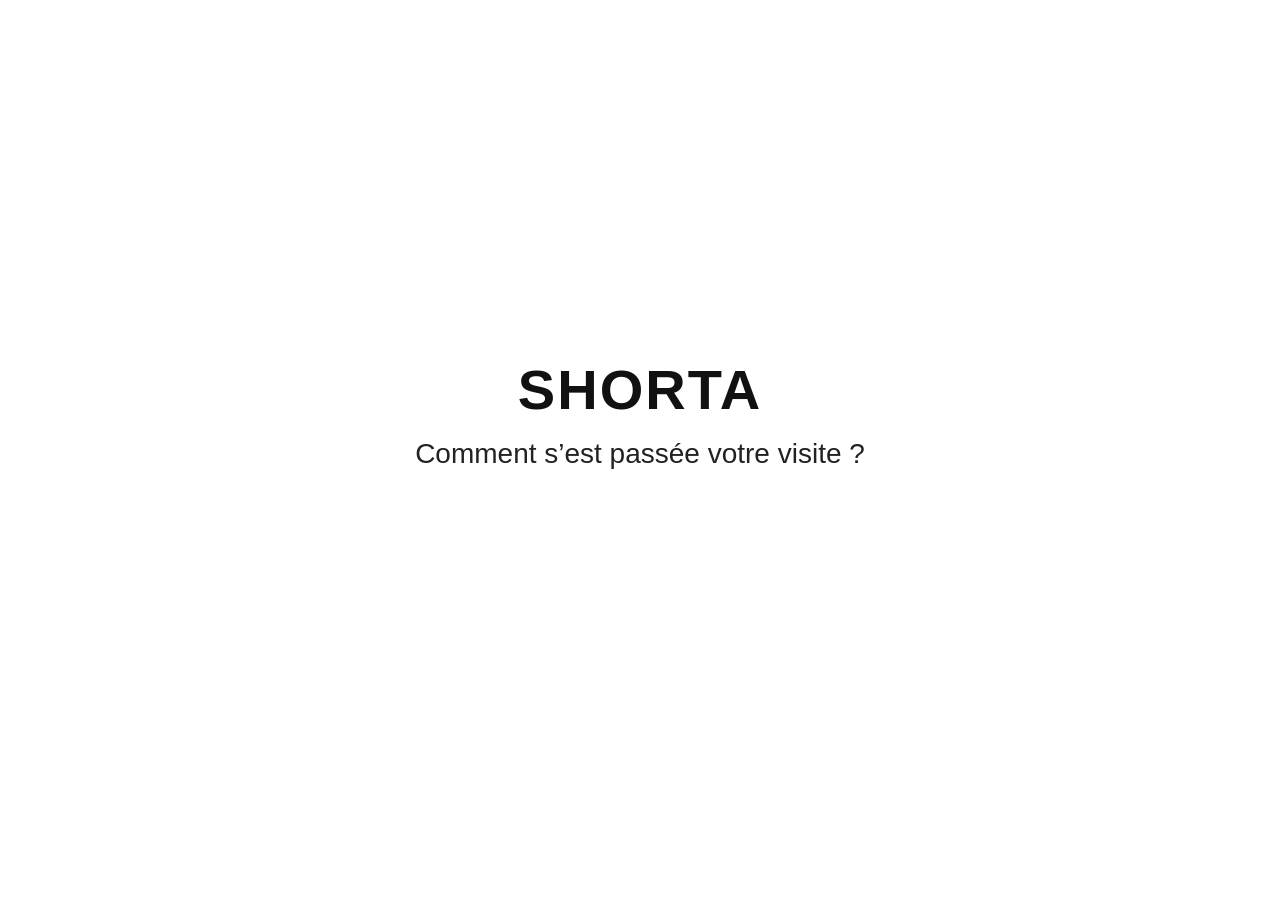
<file: index.html>
<!DOCTYPE html>
<html lang="fr">
<head>
  <meta charset="UTF-8" />
  <meta name="viewport" content="width=device-width, initial-scale=1.0" />
  <title>SHORTA</title>

  <style>
    * {
      box-sizing: border-box;
    }

    body {
      margin: 0;
      min-height: 100vh;
      font-family: Arial, sans-serif;
      background: #ffffff;
      color: #111111;
      display: flex;
      align-items: center;
      justify-content: center;
      padding: 20px;
    }

    .container {
      width: 100%;
      max-width: 1000px;
      text-align: center;
    }

    .logo {
      font-size: 56px;
      font-weight: 700;
      letter-spacing: 2px;
      margin: 0 0 16px 0;
    }

    .subtitle {
      font-size: 28px;
      color: #222222;
      margin: 0 0 50px 0;
    }

    .buttons {
      display: flex;
      justify-content: center;
      gap: 28px;
      flex-wrap: wrap;
      margin-bottom: 20px;
    }

    .emoji-btn {
      border: none;
      border-radius: 28px;
      width: 190px;
      height: 190px;
      font-size: 82px;
      cursor: pointer;
      transition: transform 0.15s ease, opacity 0.15s ease, box-shadow 0.15s ease;
      box-shadow: 0 10px 25px rgba(0, 0, 0, 0.14);
    }

    .emoji-btn:hover {
      transform: scale(1.04);
    }

    .emoji-btn:active {
      transform: scale(0.98);
    }

    .emoji-btn:disabled {
      opacity: 0.6;
      cursor: not-allowed;
    }

    .happy {
      background: #22c55e;
    }

    .neutral {
      background: #f59e0b;
    }

    .sad {
      background: #ef4444;
    }

    #status {
      min-height: 24px;
      font-size: 16px;
      font-weight: 600;
      color: #222222;
      margin-top: 8px;
    }

    .hidden {
      display: none !important;
    }

    .error-box {
      margin: 22px auto 0 auto;
      max-width: 760px;
      background: #fff4f4;
      border: 1px solid #f1b5b5;
      color: #8a1f1f;
      border-radius: 14px;
      padding: 16px;
      text-align: left;
      font-size: 14px;
      white-space: pre-wrap;
      word-break: break-word;
      display: none;
    }

    @media (max-width: 700px) {
      .logo {
        font-size: 42px;
      }

      .subtitle {
        font-size: 22px;
        margin-bottom: 36px;
      }

      .emoji-btn {
        width: 145px;
        height: 145px;
        font-size: 62px;
        border-radius: 22px;
      }
    }
  </style>
</head>
<body>
  <div class="container">
    <div class="logo">SHORTA</div>
    <p class="subtitle">Comment s’est passée votre visite ?</p>

    <div id="buttons" class="buttons hidden">
      <button class="emoji-btn happy" data-value="happy">😀</button>
      <button class="emoji-btn neutral" data-value="neutral">😐</button>
      <button class="emoji-btn sad" data-value="sad">😞</button>
    </div>

    <div id="status"></div>

    <div id="errorBox" class="error-box"></div>
  </div>

  <script type="module">
    import { createClient } from 'https://esm.sh/@supabase/supabase-js@2'

    const SUPABASE_URL = 'https://ooqgocqdggxcgnzhxjil.supabase.co'
    const SUPABASE_ANON_KEY = 'sb_publishable_IXKLxFLH3kUhLiabQVsVKg_oXNC4jLu'

    const supabase = createClient(SUPABASE_URL, SUPABASE_ANON_KEY)

    const statusEl = document.getElementById('status')
    const buttonsWrapEl = document.getElementById('buttons')
    const errorBoxEl = document.getElementById('errorBox')
    const buttons = document.querySelectorAll('.emoji-btn')

    let currentSalon = null
    let currentDevice = null
    let currentSalonCode = null
    let currentDeviceCode = null

    function setStatus(message) {
      statusEl.textContent = message
    }

    function showError(message) {
      errorBoxEl.style.display = 'block'
      errorBoxEl.textContent = message
      console.error(message)
    }

    function hideError() {
      errorBoxEl.style.display = 'none'
      errorBoxEl.textContent = ''
    }

    function setButtonsDisabled(disabled) {
      buttons.forEach((button) => {
        button.disabled = disabled
      })
    }

    function showButtons() {
      buttonsWrapEl.classList.remove('hidden')
    }

    function parseKioskUrl() {
      const path = window.location.pathname
      const parts = path.split('/').filter(Boolean)

      if (parts.length !== 3 || parts[0] !== 'kiosk') {
        throw new Error('URL invalide pour la borne.')
      }

      return {
        salonCode: decodeURIComponent(parts[1]),
        deviceCode: decodeURIComponent(parts[2])
      }
    }

    async function fetchSalonByCode(salonCode) {
      const { data, error } = await supabase
        .from('salons')
        .select('id, salon_code, name, city, is_active')
        .eq('salon_code', salonCode)
        .single()

      if (error) {
        throw new Error('Salon introuvable : ' + error.message)
      }

      if (!data.is_active) {
        throw new Error('Ce salon est désactivé.')
      }

      return data
    }

    async function fetchDeviceByCode(salonId, deviceCode) {
      const { data, error } = await supabase
        .from('devices')
        .select('id, device_code, label, is_active')
        .eq('salon_id', salonId)
        .eq('device_code', deviceCode)
        .single()

      if (error) {
        throw new Error('Device introuvable : ' + error.message)
      }

      if (!data.is_active) {
        throw new Error('Ce device est désactivé.')
      }

      return data
    }

    async function boot() {
      try {
        hideError()
        setStatus('')

        const { salonCode, deviceCode } = parseKioskUrl()
        currentSalonCode = salonCode
        currentDeviceCode = deviceCode

        const salon = await fetchSalonByCode(salonCode)
        const device = await fetchDeviceByCode(salon.id, deviceCode)

        currentSalon = salon
        currentDevice = device

        showButtons()
        setStatus('')
      } catch (error) {
        setStatus('Erreur')
        showError(error.message)
      }
    }

    function getRedirectUrl(value) {
      if (value === 'happy') {
        return '/avis.html?salon_code=' + encodeURIComponent(currentSalonCode) + '&device_code=' + encodeURIComponent(currentDeviceCode)
      }

      if (value === 'neutral' || value === 'sad') {
        return '/feedback.html?salon_code=' + encodeURIComponent(currentSalonCode) + '&device_code=' + encodeURIComponent(currentDeviceCode)
      }

      return null
    }

    async function sendEvent(value) {
      if (!currentSalon || !currentDevice) {
        setStatus('Erreur')
        showError('Impossible d’envoyer l’événement : salon ou device non chargé.')
        return
      }

      hideError()
      setStatus('Envoi...')
      setButtonsDisabled(true)

      try {
        const eventRow = {
          salon_id: currentSalon.id,
          device_id: currentDevice.id,
          event_type: 'emoji_click',
          event_value: value,
          payload: {
            source: 'kiosk',
            screen: 'home',
            button: value,
            salon_code: currentSalonCode,
            device_code: currentDeviceCode,
            page_path: window.location.pathname,
            page_url: window.location.href,
            user_agent: navigator.userAgent
          }
        }

        const { error } = await supabase
          .from('events')
          .insert([eventRow])

        if (error) {
          throw new Error(error.message)
        }

        const redirectUrl = getRedirectUrl(value)

        if (redirectUrl) {
          window.location.href = redirectUrl
          return
        }

        setStatus('')
        setButtonsDisabled(false)
      } catch (error) {
        setStatus('Erreur')
        showError('Erreur Supabase : ' + error.message)
        setButtonsDisabled(false)
      }
    }

    buttons.forEach((button) => {
      button.addEventListener('click', () => {
        const value = button.getAttribute('data-value')
        sendEvent(value)
      })
    })

    boot()
  </script>
</body>
</html>
</file>
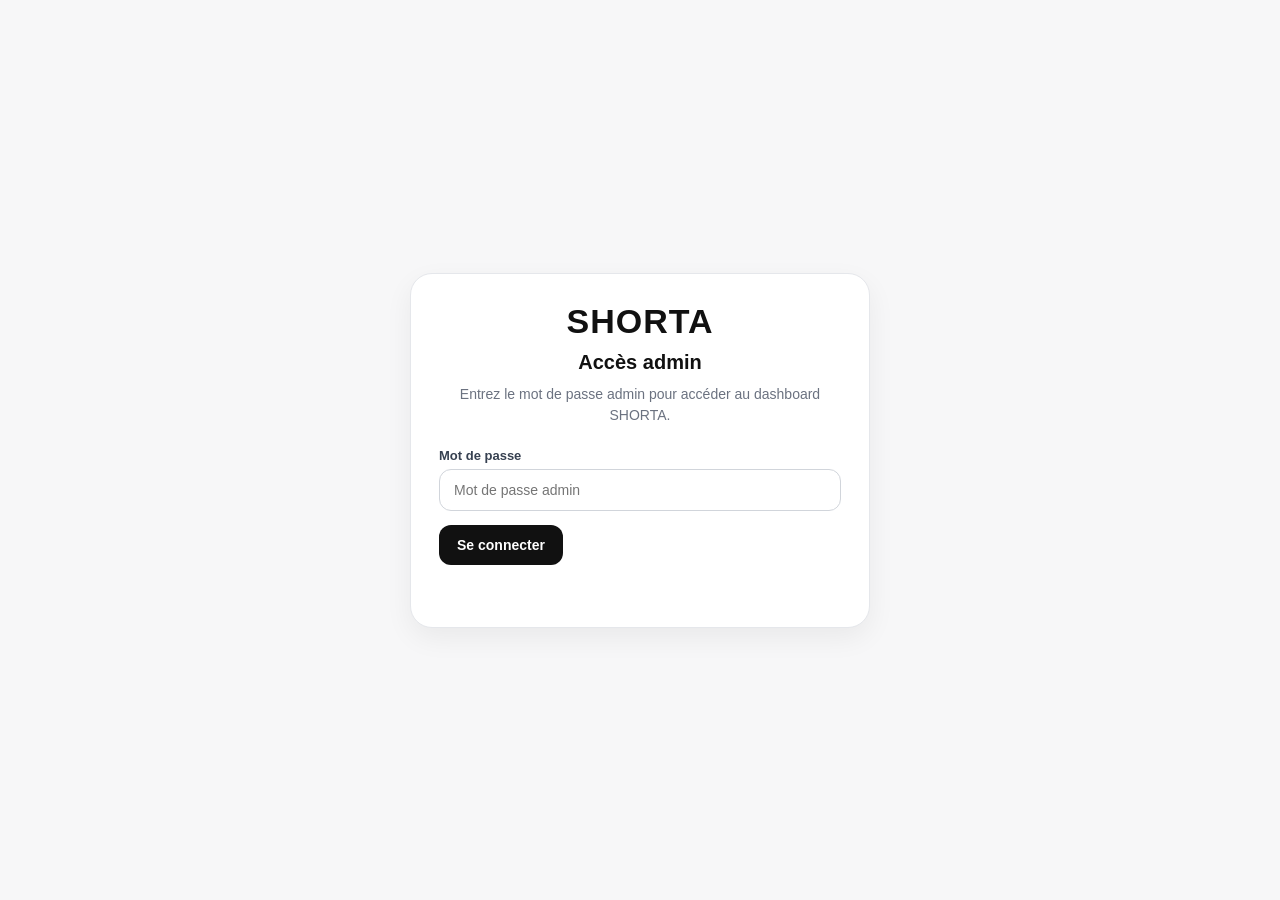
<file: admin.html>
<!DOCTYPE html>
<html lang="fr">
<head>
  <meta charset="UTF-8" />
  <meta name="viewport" content="width=device-width, initial-scale=1.0" />
  <title>SHORTA Admin V3</title>

  <style>
    * {
      box-sizing: border-box;
    }

    body {
      margin: 0;
      font-family: Arial, sans-serif;
      background: #f7f7f8;
      color: #111111;
    }

    .hidden {
      display: none !important;
    }

    .login-screen {
      min-height: 100vh;
      display: flex;
      align-items: center;
      justify-content: center;
      padding: 24px;
    }

    .login-card {
      width: 100%;
      max-width: 460px;
      background: #ffffff;
      border: 1px solid #e5e7eb;
      border-radius: 22px;
      padding: 28px;
      box-shadow: 0 10px 28px rgba(0, 0, 0, 0.06);
    }

    .login-brand {
      font-size: 34px;
      font-weight: 800;
      letter-spacing: 1px;
      margin-bottom: 10px;
      text-align: center;
    }

    .login-title {
      font-size: 20px;
      font-weight: 800;
      margin: 0 0 10px 0;
      text-align: center;
    }

    .login-subtitle {
      font-size: 14px;
      color: #6b7280;
      margin: 0 0 22px 0;
      text-align: center;
      line-height: 1.5;
    }

    .field-label {
      display: block;
      font-size: 13px;
      font-weight: 700;
      margin-bottom: 6px;
      color: #374151;
    }

    .text-input,
    .select-input,
    .number-input {
      width: 100%;
      border: 1px solid #d1d5db;
      border-radius: 12px;
      padding: 12px 14px;
      font-size: 14px;
      background: #ffffff;
    }

    .login-actions {
      margin-top: 14px;
      display: flex;
      gap: 10px;
      flex-wrap: wrap;
    }

    .btn {
      border: none;
      border-radius: 12px;
      padding: 12px 18px;
      font-size: 14px;
      font-weight: 700;
      cursor: pointer;
    }

    .btn-primary {
      background: #111111;
      color: #ffffff;
    }

    .btn-secondary {
      background: #f3f4f6;
      color: #111111;
    }

    .btn-dashboard {
      background: #22c55e;
      color: #ffffff;
    }

    .btn-edit {
      background: #2563eb;
      color: #ffffff;
    }

    .btn-danger-soft {
      background: #fef2f2;
      color: #991b1b;
    }

    .btn-small {
      padding: 9px 12px;
      font-size: 13px;
      border-radius: 10px;
    }

    .login-status {
      min-height: 22px;
      font-size: 14px;
      margin-top: 12px;
      color: #8a1f1f;
      text-align: center;
    }

    .page {
      max-width: 1540px;
      margin: 0 auto;
      padding: 24px;
    }

    .topbar {
      display: flex;
      align-items: center;
      justify-content: space-between;
      gap: 16px;
      margin-bottom: 24px;
      flex-wrap: wrap;
    }

    .brand {
      font-size: 34px;
      font-weight: 800;
      letter-spacing: 1px;
    }

    .topbar-right {
      display: flex;
      gap: 12px;
      flex-wrap: wrap;
      align-items: center;
    }

    .refresh-btn {
      border: none;
      background: #111111;
      color: #ffffff;
      border-radius: 12px;
      padding: 12px 18px;
      font-size: 15px;
      font-weight: 700;
      cursor: pointer;
    }

    .panel {
      background: #ffffff;
      border: 1px solid #e5e7eb;
      border-radius: 20px;
      padding: 18px;
      box-shadow: 0 8px 24px rgba(0, 0, 0, 0.04);
    }

    .panel-title {
      font-size: 20px;
      font-weight: 800;
      margin: 0 0 12px 0;
    }

    .panel-subtitle {
      font-size: 14px;
      color: #6b7280;
      margin: 0 0 18px 0;
      line-height: 1.5;
    }

    .grid-top {
      display: grid;
      grid-template-columns: 1.1fr 0.9fr;
      gap: 20px;
      margin-bottom: 24px;
    }

    .summary-grid {
      display: grid;
      grid-template-columns: repeat(6, minmax(0, 1fr));
      gap: 14px;
      margin-top: 8px;
    }

    .summary-card {
      background: #ffffff;
      border: 1px solid #e5e7eb;
      border-radius: 18px;
      padding: 18px;
      box-shadow: 0 8px 24px rgba(0, 0, 0, 0.04);
    }

    .summary-label {
      font-size: 13px;
      color: #6b7280;
      margin-bottom: 10px;
    }

    .summary-value {
      font-size: 28px;
      font-weight: 800;
      line-height: 1;
    }

    .form-grid {
      display: grid;
      grid-template-columns: repeat(2, minmax(0, 1fr));
      gap: 12px;
    }

    .field-full {
      grid-column: 1 / -1;
    }

    .form-actions {
      margin-top: 14px;
      display: flex;
      gap: 10px;
      flex-wrap: wrap;
    }

    .create-status {
      min-height: 22px;
      font-size: 14px;
      margin-top: 12px;
      color: #374151;
    }

    .create-result {
      display: none;
      margin-top: 14px;
      border: 1px solid #d9eadf;
      background: #f3fcf6;
      border-radius: 16px;
      padding: 16px;
    }

    .result-title {
      font-size: 16px;
      font-weight: 800;
      margin-bottom: 10px;
      color: #166534;
    }

    .result-line {
      font-size: 14px;
      line-height: 1.6;
      word-break: break-word;
    }

    .result-link-row {
      display: flex;
      gap: 10px;
      flex-wrap: wrap;
      margin-top: 12px;
    }

    .result-link-input {
      flex: 1 1 360px;
      min-width: 220px;
      border: 1px solid #d1d5db;
      border-radius: 12px;
      padding: 10px 12px;
      font-size: 14px;
      background: #ffffff;
    }

    .result-qr-wrap {
      margin-top: 14px;
      display: flex;
      justify-content: flex-start;
    }

    .result-qr-box {
      border: 1px solid #d1d5db;
      border-radius: 16px;
      padding: 10px;
      background: #ffffff;
    }

    .result-qr-box img {
      width: 170px;
      height: 170px;
      display: block;
    }

    .status-bar {
      min-height: 22px;
      font-size: 14px;
      color: #374151;
      margin-bottom: 16px;
    }

    .error-box {
      display: none;
      background: #fff4f4;
      border: 1px solid #f1b5b5;
      color: #8a1f1f;
      border-radius: 14px;
      padding: 14px;
      margin-bottom: 16px;
      white-space: pre-wrap;
      word-break: break-word;
      font-size: 14px;
    }

    .toolbar {
      display: grid;
      grid-template-columns: 2fr 1fr 1fr 1fr;
      gap: 12px;
      margin-bottom: 16px;
    }

    .table-wrap {
      overflow-x: auto;
      border: 1px solid #ececec;
      border-radius: 16px;
      background: #ffffff;
    }

    table {
      width: 100%;
      border-collapse: collapse;
      min-width: 1200px;
    }

    thead th {
      text-align: left;
      font-size: 12px;
      color: #6b7280;
      padding: 14px 14px;
      background: #fafafa;
      border-bottom: 1px solid #ececec;
      white-space: nowrap;
    }

    tbody td {
      padding: 14px 14px;
      border-bottom: 1px solid #f0f0f0;
      vertical-align: top;
      font-size: 14px;
    }

    tbody tr:hover {
      background: #fafcff;
    }

    .row-main {
      font-weight: 800;
      color: #111111;
      margin-bottom: 4px;
    }

    .row-sub {
      color: #6b7280;
      font-size: 12px;
      line-height: 1.4;
    }

    .badge {
      display: inline-flex;
      align-items: center;
      justify-content: center;
      border-radius: 999px;
      padding: 7px 12px;
      font-size: 12px;
      font-weight: 700;
      white-space: nowrap;
    }

    .badge-trial {
      background: #fff7ed;
      color: #9a3412;
    }

    .badge-active {
      background: #ecfdf5;
      color: #166534;
    }

    .badge-suspended {
      background: #fef2f2;
      color: #991b1b;
    }

    .badge-default {
      background: #f3f4f6;
      color: #374151;
    }

    .badge-status-on {
      background: #ecfdf5;
      color: #166534;
    }

    .badge-status-off {
      background: #fef2f2;
      color: #991b1b;
    }

    .row-actions {
      display: flex;
      gap: 8px;
      flex-wrap: wrap;
    }

    .details-row td {
      background: #fafafa;
      padding: 0;
    }

    .details-inner {
      padding: 18px;
    }

    .details-grid {
      display: grid;
      grid-template-columns: 1.1fr 0.9fr;
      gap: 18px;
    }

    .detail-box {
      background: #ffffff;
      border: 1px solid #ececec;
      border-radius: 16px;
      padding: 16px;
    }

    .detail-title {
      font-size: 16px;
      font-weight: 800;
      margin-bottom: 12px;
    }

    .detail-line {
      font-size: 14px;
      line-height: 1.7;
      color: #222222;
      word-break: break-word;
    }

    .device-item,
    .event-item {
      border-top: 1px solid #ececec;
      padding: 10px 0;
      font-size: 14px;
      line-height: 1.5;
    }

    .device-item:first-child,
    .event-item:first-child {
      border-top: none;
      padding-top: 0;
    }

    .muted {
      color: #6b7280;
    }

    .empty-state {
      text-align: center;
      padding: 36px 12px;
      color: #6b7280;
      font-size: 15px;
    }

    .link-box {
      display: flex;
      gap: 10px;
      flex-wrap: wrap;
      margin-top: 10px;
    }

    .link-input {
      flex: 1 1 420px;
      min-width: 240px;
      border: 1px solid #d1d5db;
      border-radius: 12px;
      padding: 10px 12px;
      font-size: 14px;
      background: #ffffff;
    }

    .mini-qr {
      margin-top: 12px;
      display: inline-block;
      border: 1px solid #d1d5db;
      border-radius: 12px;
      padding: 8px;
      background: #ffffff;
    }

    .mini-qr img {
      width: 120px;
      height: 120px;
      display: block;
    }

    .modal-backdrop {
      position: fixed;
      inset: 0;
      background: rgba(0, 0, 0, 0.45);
      display: none;
      align-items: center;
      justify-content: center;
      padding: 24px;
      z-index: 999;
    }

    .modal-card {
      width: 100%;
      max-width: 900px;
      max-height: 90vh;
      overflow-y: auto;
      background: #ffffff;
      border-radius: 22px;
      border: 1px solid #e5e7eb;
      padding: 22px;
      box-shadow: 0 16px 40px rgba(0,0,0,0.18);
    }

    .modal-topbar {
      display: flex;
      justify-content: space-between;
      align-items: center;
      gap: 12px;
      margin-bottom: 16px;
    }

    .modal-title {
      font-size: 22px;
      font-weight: 800;
    }

    .close-btn {
      border: none;
      background: #f3f4f6;
      color: #111111;
      border-radius: 12px;
      padding: 10px 14px;
      font-weight: 700;
      cursor: pointer;
    }

    .edit-status {
      min-height: 22px;
      font-size: 14px;
      margin-top: 12px;
      color: #374151;
    }

    @media (max-width: 1200px) {
      .grid-top {
        grid-template-columns: 1fr;
      }

      .summary-grid {
        grid-template-columns: repeat(3, minmax(0, 1fr));
      }

      .toolbar {
        grid-template-columns: 1fr 1fr;
      }

      .details-grid {
        grid-template-columns: 1fr;
      }
    }

    @media (max-width: 760px) {
      .form-grid {
        grid-template-columns: 1fr;
      }

      .summary-grid {
        grid-template-columns: 1fr 1fr;
      }

      .toolbar {
        grid-template-columns: 1fr;
      }

      .brand {
        font-size: 28px;
      }
    }
  </style>
</head>
<body>
  <div id="loginScreen" class="login-screen">
    <div class="login-card">
      <div class="login-brand">SHORTA</div>
      <h1 class="login-title">Accès admin</h1>
      <p class="login-subtitle">
        Entrez le mot de passe admin pour accéder au dashboard SHORTA.
      </p>

      <label class="field-label" for="adminPasswordInput">Mot de passe</label>
      <input id="adminPasswordInput" class="text-input" type="password" placeholder="Mot de passe admin" />

      <div class="login-actions">
        <button id="loginBtn" class="btn btn-primary">Se connecter</button>
      </div>

      <div id="loginStatus" class="login-status"></div>
    </div>
  </div>

  <div id="adminApp" class="hidden">
    <div class="page">
      <div class="topbar">
        <div class="brand">SHORTA Admin V3</div>

        <div class="topbar-right">
          <button id="refreshBtn" class="refresh-btn">Rafraîchir</button>
          <button id="logoutBtn" class="btn btn-secondary">Déconnexion</button>
        </div>
      </div>

      <div class="grid-top">
        <div class="panel">
          <h2 class="panel-title">Créer un client salon</h2>
          <p class="panel-subtitle">
            Création multi-clients avec raison sociale, nom commercial, plan, statut et nombre de tablettes.
          </p>

          <div class="form-grid">
            <div>
              <label class="field-label" for="companyNameInput">Raison sociale</label>
              <input id="companyNameInput" class="text-input" type="text" placeholder="Ex : MYK Beauté SAS" />
            </div>

            <div>
              <label class="field-label" for="commercialNameInput">Nom commercial</label>
              <input id="commercialNameInput" class="text-input" type="text" placeholder="Ex : Franck Provost Chelles" />
            </div>

            <div>
              <label class="field-label" for="cityInput">Ville</label>
              <input id="cityInput" class="text-input" type="text" placeholder="Ex : Chelles" />
            </div>

            <div>
              <label class="field-label" for="tabletCountInput">Nombre de tablettes</label>
              <input id="tabletCountInput" class="number-input" type="number" min="1" max="20" value="1" />
            </div>

            <div>
              <label class="field-label" for="addressInput">Adresse</label>
              <input id="addressInput" class="text-input" type="text" placeholder="Ex : 12 avenue ..." />
            </div>

            <div>
              <label class="field-label" for="phoneInput">Téléphone</label>
              <input id="phoneInput" class="text-input" type="text" placeholder="Ex : 01 23 45 67 89" />
            </div>

            <div>
              <label class="field-label" for="emailInput">Email</label>
              <input id="emailInput" class="text-input" type="email" placeholder="Ex : contact@salon.fr" />
            </div>

            <div>
              <label class="field-label" for="subscriptionInput">Statut abonnement</label>
              <select id="subscriptionInput" class="select-input">
                <option value="trial">trial</option>
                <option value="active">active</option>
                <option value="suspended">suspended</option>
              </select>
            </div>

            <div>
              <label class="field-label" for="planInput">Plan abonnement</label>
              <select id="planInput" class="select-input">
                <option value="starter">starter</option>
                <option value="standard" selected>standard</option>
                <option value="premium">premium</option>
                <option value="sur-mesure">sur-mesure</option>
              </select>
            </div>

            <div>
              <label class="field-label" for="googleBusinessInput">Nom Google Business</label>
              <input id="googleBusinessInput" class="text-input" type="text" placeholder="Ex : Franck Provost Chelles" />
            </div>

            <div class="field-full">
              <label class="field-label" for="googleMapsInput">Lien Google Maps</label>
              <input id="googleMapsInput" class="text-input" type="text" placeholder="Ex : https://maps.google.com/..." />
            </div>

            <div class="field-full">
              <label class="field-label" for="googleReviewInput">Lien Google avis</label>
              <input id="googleReviewInput" class="text-input" type="text" placeholder="Ex : https://g.page/r/.../review" />
            </div>

            <div class="field-full">
              <label class="field-label" for="notesInput">Notes</label>
              <input id="notesInput" class="text-input" type="text" placeholder="Ex : client pilote / consignes particulières" />
            </div>
          </div>

          <div class="form-actions">
            <button id="createSalonBtn" class="btn btn-primary">Créer le client salon</button>
            <button id="clearFormBtn" class="btn btn-secondary">Vider le formulaire</button>
          </div>

          <div id="createStatus" class="create-status"></div>

          <div id="createResult" class="create-result">
            <div class="result-title">Client salon créé avec succès</div>
            <div id="createResultLines"></div>
            <div class="result-link-row">
              <input id="createResultLink" class="result-link-input" readonly />
              <button id="copyCreatedLinkBtn" class="btn btn-secondary">Copier le lien borne</button>
            </div>
            <div class="result-qr-wrap">
              <div class="result-qr-box">
                <img id="createResultQr" alt="QR code borne" />
              </div>
            </div>
          </div>
        </div>

        <div class="panel">
          <h2 class="panel-title">Vue globale</h2>
          <p class="panel-subtitle">
            Vision synthétique de ton parc clients pour piloter un grand volume sans te faire submerger.
          </p>

          <div class="summary-grid">
            <div class="summary-card">
              <div class="summary-label">Salons</div>
              <div id="kpiSalons" class="summary-value">0</div>
            </div>

            <div class="summary-card">
              <div class="summary-label">Abonnements actifs</div>
              <div id="kpiActiveSubs" class="summary-value">0</div>
            </div>

            <div class="summary-card">
              <div class="summary-label">Abonnements trial</div>
              <div id="kpiTrialSubs" class="summary-value">0</div>
            </div>

            <div class="summary-card">
              <div class="summary-label">Abonnements suspendus</div>
              <div id="kpiSuspendedSubs" class="summary-value">0</div>
            </div>

            <div class="summary-card">
              <div class="summary-label">Devices</div>
              <div id="kpiDevices" class="summary-value">0</div>
            </div>

            <div class="summary-card">
              <div class="summary-label">Events</div>
              <div id="kpiEvents" class="summary-value">0</div>
            </div>
          </div>
        </div>
      </div>

      <div class="panel">
        <h1 class="panel-title">Listing clients salons</h1>

        <div class="toolbar">
          <input
            id="searchInput"
            class="text-input"
            type="text"
            placeholder="Rechercher société, nom commercial, ville, code, email..."
          />

          <select id="subscriptionFilter" class="select-input">
            <option value="all">Tous abonnements</option>
            <option value="active">active</option>
            <option value="trial">trial</option>
            <option value="suspended">suspended</option>
          </select>

          <select id="activityFilter" class="select-input">
            <option value="all">Actif + inactif</option>
            <option value="active">Actifs seulement</option>
            <option value="inactive">Inactifs seulement</option>
          </select>

          <select id="sortInput" class="select-input">
            <option value="created_desc">Date création ↓</option>
            <option value="created_asc">Date création ↑</option>
            <option value="name_asc">Nom commercial A→Z</option>
            <option value="name_desc">Nom commercial Z→A</option>
            <option value="city_asc">Ville A→Z</option>
            <option value="subscription_asc">Abonnement</option>
            <option value="devices_desc">Devices ↓</option>
            <option value="events_desc">Events ↓</option>
          </select>
        </div>

        <div id="status" class="status-bar"></div>
        <div id="errorBox" class="error-box"></div>

        <div class="table-wrap">
          <table>
            <thead>
              <tr>
                <th>Client</th>
                <th>Ville</th>
                <th>Abonnement</th>
                <th>Statut</th>
                <th>Devices</th>
                <th>Events</th>
                <th>Avis Google</th>
                <th>Créé le</th>
                <th>Actions</th>
              </tr>
            </thead>
            <tbody id="salonsTableBody"></tbody>
          </table>
        </div>

        <div id="emptyState" class="empty-state hidden">Aucun salon trouvé.</div>
      </div>
    </div>
  </div>

  <div id="editModal" class="modal-backdrop">
    <div class="modal-card">
      <div class="modal-topbar">
        <div class="modal-title">Modifier le client salon</div>
        <button id="closeEditModalBtn" class="close-btn">Fermer</button>
      </div>

      <div class="form-grid">
        <input type="hidden" id="editSalonId" />

        <div>
          <label class="field-label" for="editCompanyNameInput">Raison sociale</label>
          <input id="editCompanyNameInput" class="text-input" type="text" />
        </div>

        <div>
          <label class="field-label" for="editCommercialNameInput">Nom commercial</label>
          <input id="editCommercialNameInput" class="text-input" type="text" />
        </div>

        <div>
          <label class="field-label" for="editCityInput">Ville</label>
          <input id="editCityInput" class="text-input" type="text" />
        </div>

        <div>
          <label class="field-label" for="editIsActiveInput">Salon actif</label>
          <select id="editIsActiveInput" class="select-input">
            <option value="true">true</option>
            <option value="false">false</option>
          </select>
        </div>

        <div>
          <label class="field-label" for="editAddressInput">Adresse</label>
          <input id="editAddressInput" class="text-input" type="text" />
        </div>

        <div>
          <label class="field-label" for="editPhoneInput">Téléphone</label>
          <input id="editPhoneInput" class="text-input" type="text" />
        </div>

        <div>
          <label class="field-label" for="editEmailInput">Email</label>
          <input id="editEmailInput" class="text-input" type="email" />
        </div>

        <div>
          <label class="field-label" for="editSubscriptionInput">Statut abonnement</label>
          <select id="editSubscriptionInput" class="select-input">
            <option value="trial">trial</option>
            <option value="active">active</option>
            <option value="suspended">suspended</option>
          </select>
        </div>

        <div>
          <label class="field-label" for="editPlanInput">Plan abonnement</label>
          <select id="editPlanInput" class="select-input">
            <option value="starter">starter</option>
            <option value="standard">standard</option>
            <option value="premium">premium</option>
            <option value="sur-mesure">sur-mesure</option>
          </select>
        </div>

        <div>
          <label class="field-label" for="editGoogleBusinessInput">Nom Google Business</label>
          <input id="editGoogleBusinessInput" class="text-input" type="text" />
        </div>

        <div class="field-full">
          <label class="field-label" for="editGoogleMapsInput">Lien Google Maps</label>
          <input id="editGoogleMapsInput" class="text-input" type="text" />
        </div>

        <div class="field-full">
          <label class="field-label" for="editGoogleReviewInput">Lien Google avis</label>
          <input id="editGoogleReviewInput" class="text-input" type="text" />
        </div>

        <div class="field-full">
          <label class="field-label" for="editNotesInput">Notes</label>
          <input id="editNotesInput" class="text-input" type="text" />
        </div>
      </div>

      <div class="form-actions">
        <button id="saveEditBtn" class="btn btn-primary">Enregistrer les modifications</button>
        <button id="cancelEditBtn" class="btn btn-secondary">Annuler</button>
      </div>

      <div id="editStatus" class="edit-status"></div>
    </div>
  </div>

  <script type="module">
    import { createClient } from 'https://esm.sh/@supabase/supabase-js@2'

    const SUPABASE_URL = 'https://ooqgocqdggxcgnzhxjil.supabase.co'
    const SUPABASE_ANON_KEY = 'sb_publishable_IXKLxFLH3kUhLiabQVsVKg_oXNC4jLu'
    const APP_BASE_URL = 'https://shorta-339p.vercel.app'

    const ADMIN_PASSWORD = 'SHORTA2026!'
    const ADMIN_SESSION_KEY = 'shorta_admin_unlocked'

    const supabase = createClient(SUPABASE_URL, SUPABASE_ANON_KEY)

    const loginScreenEl = document.getElementById('loginScreen')
    const adminAppEl = document.getElementById('adminApp')
    const adminPasswordInputEl = document.getElementById('adminPasswordInput')
    const loginBtnEl = document.getElementById('loginBtn')
    const loginStatusEl = document.getElementById('loginStatus')
    const logoutBtnEl = document.getElementById('logoutBtn')

    const statusEl = document.getElementById('status')
    const errorBoxEl = document.getElementById('errorBox')
    const salonsTableBodyEl = document.getElementById('salonsTableBody')
    const emptyStateEl = document.getElementById('emptyState')

    const searchInputEl = document.getElementById('searchInput')
    const subscriptionFilterEl = document.getElementById('subscriptionFilter')
    const activityFilterEl = document.getElementById('activityFilter')
    const sortInputEl = document.getElementById('sortInput')
    const refreshBtnEl = document.getElementById('refreshBtn')

    const kpiSalonsEl = document.getElementById('kpiSalons')
    const kpiActiveSubsEl = document.getElementById('kpiActiveSubs')
    const kpiTrialSubsEl = document.getElementById('kpiTrialSubs')
    const kpiSuspendedSubsEl = document.getElementById('kpiSuspendedSubs')
    const kpiDevicesEl = document.getElementById('kpiDevices')
    const kpiEventsEl = document.getElementById('kpiEvents')

    const companyNameInputEl = document.getElementById('companyNameInput')
    const commercialNameInputEl = document.getElementById('commercialNameInput')
    const cityInputEl = document.getElementById('cityInput')
    const tabletCountInputEl = document.getElementById('tabletCountInput')
    const addressInputEl = document.getElementById('addressInput')
    const phoneInputEl = document.getElementById('phoneInput')
    const emailInputEl = document.getElementById('emailInput')
    const subscriptionInputEl = document.getElementById('subscriptionInput')
    const planInputEl = document.getElementById('planInput')
    const googleBusinessInputEl = document.getElementById('googleBusinessInput')
    const googleMapsInputEl = document.getElementById('googleMapsInput')
    const googleReviewInputEl = document.getElementById('googleReviewInput')
    const notesInputEl = document.getElementById('notesInput')
    const createSalonBtnEl = document.getElementById('createSalonBtn')
    const clearFormBtnEl = document.getElementById('clearFormBtn')
    const createStatusEl = document.getElementById('createStatus')
    const createResultEl = document.getElementById('createResult')
    const createResultLinesEl = document.getElementById('createResultLines')
    const createResultLinkEl = document.getElementById('createResultLink')
    const copyCreatedLinkBtnEl = document.getElementById('copyCreatedLinkBtn')
    const createResultQrEl = document.getElementById('createResultQr')

    const editModalEl = document.getElementById('editModal')
    const closeEditModalBtnEl = document.getElementById('closeEditModalBtn')
    const cancelEditBtnEl = document.getElementById('cancelEditBtn')
    const saveEditBtnEl = document.getElementById('saveEditBtn')
    const editStatusEl = document.getElementById('editStatus')

    const editSalonIdEl = document.getElementById('editSalonId')
    const editCompanyNameInputEl = document.getElementById('editCompanyNameInput')
    const editCommercialNameInputEl = document.getElementById('editCommercialNameInput')
    const editCityInputEl = document.getElementById('editCityInput')
    const editIsActiveInputEl = document.getElementById('editIsActiveInput')
    const editAddressInputEl = document.getElementById('editAddressInput')
    const editPhoneInputEl = document.getElementById('editPhoneInput')
    const editEmailInputEl = document.getElementById('editEmailInput')
    const editSubscriptionInputEl = document.getElementById('editSubscriptionInput')
    const editPlanInputEl = document.getElementById('editPlanInput')
    const editGoogleBusinessInputEl = document.getElementById('editGoogleBusinessInput')
    const editGoogleMapsInputEl = document.getElementById('editGoogleMapsInput')
    const editGoogleReviewInputEl = document.getElementById('editGoogleReviewInput')
    const editNotesInputEl = document.getElementById('editNotesInput')

    let allSalons = []

    function setStatus(message) {
      statusEl.textContent = message
    }

    function showError(message) {
      errorBoxEl.style.display = 'block'
      errorBoxEl.textContent = message
      console.error(message)
    }

    function hideError() {
      errorBoxEl.style.display = 'none'
      errorBoxEl.textContent = ''
    }

    function setCreateStatus(message) {
      createStatusEl.textContent = message
    }

    function setEditStatus(message) {
      editStatusEl.textContent = message
    }

    function hideCreateResult() {
      createResultEl.style.display = 'none'
      createResultLinesEl.innerHTML = ''
      createResultLinkEl.value = ''
      createResultQrEl.src = ''
    }

    function safeText(value) {
      if (value === null || value === undefined || value === '') return '—'
      return String(value)
    }

    function formatDate(value) {
      if (!value) return '—'
      return new Date(value).toLocaleString('fr-FR')
    }

    function slugify(value) {
      return String(value || '')
        .normalize('NFD')
        .replace(/[\u0300-\u036f]/g, '')
        .toLowerCase()
        .replace(/[^a-z0-9]+/g, '-')
        .replace(/^-+|-+$/g, '')
        .replace(/-+/g, '-')
    }

    function makeSalonCode(name, city) {
      const base = (String(name || '') + '_' + String(city || ''))
        .normalize('NFD')
        .replace(/[\u0300-\u036f]/g, '')
        .toUpperCase()
        .replace(/[^A-Z0-9]+/g, '_')
        .replace(/^_+|_+$/g, '')
        .replace(/_+/g, '_')

      const suffix = Math.floor(Math.random() * 900 + 100)
      return base + '_' + suffix
    }

    function buildQrImageUrl(targetUrl) {
      return 'https://api.qrserver.com/v1/create-qr-code/?size=420x420&data=' + encodeURIComponent(targetUrl)
    }

    function getSubscriptionBadgeClass(value) {
      const normalized = String(value || '').toLowerCase()

      if (normalized === 'trial') return 'badge badge-trial'
      if (normalized === 'active') return 'badge badge-active'
      if (normalized === 'suspended') return 'badge badge-suspended'

      return 'badge badge-default'
    }

    function buildStructuredNotes({ companyName, plan, notes }) {
      const parts = []

      if (companyName) parts.push('SOCIETE=' + companyName)
      if (plan) parts.push('PLAN=' + plan)
      if (notes) parts.push('NOTES=' + notes)

      return parts.join(' | ')
    }

    function extractStructuredValue(notes, key) {
      const text = String(notes || '')
      const regex = new RegExp(key + '=([^|]+)')
      const match = text.match(regex)
      return match ? match[1].trim() : ''
    }

    function extractCompanyName(notes) {
      return extractStructuredValue(notes, 'SOCIETE')
    }

    function extractPlan(notes) {
      return extractStructuredValue(notes, 'PLAN')
    }

    function extractFreeNotes(notes) {
      return extractStructuredValue(notes, 'NOTES')
    }

    function openDashboard(salonCode) {
      const url = APP_BASE_URL + '/salon-dashboard.html?salon=' + encodeURIComponent(salonCode)
      window.open(url, '_blank')
    }

    function updateGlobalKpis(sourceSalons) {
      const salonsCount = sourceSalons.length
      const activeSubsCount = sourceSalons.filter(s => String(s.subscription_status || '').toLowerCase() === 'active').length
      const trialSubsCount = sourceSalons.filter(s => String(s.subscription_status || '').toLowerCase() === 'trial').length
      const suspendedSubsCount = sourceSalons.filter(s => String(s.subscription_status || '').toLowerCase() === 'suspended').length
      const devicesCount = sourceSalons.reduce((sum, s) => sum + Number(s.devices_count || 0), 0)
      const eventsCount = sourceSalons.reduce((sum, s) => sum + Number(s.events_count || 0), 0)

      kpiSalonsEl.textContent = salonsCount
      kpiActiveSubsEl.textContent = activeSubsCount
      kpiTrialSubsEl.textContent = trialSubsCount
      kpiSuspendedSubsEl.textContent = suspendedSubsCount
      kpiDevicesEl.textContent = devicesCount
      kpiEventsEl.textContent = eventsCount
    }

    function compareValues(a, b) {
      if (a === b) return 0
      if (a === null || a === undefined) return 1
      if (b === null || b === undefined) return -1
      return a > b ? 1 : -1
    }

    function getFilteredAndSortedSalons() {
      const query = searchInputEl.value.trim().toLowerCase()
      const subscriptionFilter = subscriptionFilterEl.value
      const activityFilter = activityFilterEl.value
      const sortValue = sortInputEl.value

      let rows = [...allSalons]

      if (query) {
        rows = rows.filter((salon) => {
          const companyName = extractCompanyName(salon.notes)
          const plan = extractPlan(salon.notes)

          const haystack = [
            salon.name,
            companyName,
            plan,
            salon.city,
            salon.salon_code,
            salon.slug,
            salon.subscription_status,
            salon.google_business_name,
            salon.email,
            salon.phone
          ]
            .filter(Boolean)
            .join(' ')
            .toLowerCase()

          return haystack.includes(query)
        })
      }

      if (subscriptionFilter !== 'all') {
        rows = rows.filter(salon => String(salon.subscription_status || '').toLowerCase() === subscriptionFilter)
      }

      if (activityFilter === 'active') {
        rows = rows.filter(salon => Boolean(salon.is_active) === true)
      }

      if (activityFilter === 'inactive') {
        rows = rows.filter(salon => Boolean(salon.is_active) === false)
      }

      rows.sort((a, b) => {
        if (sortValue === 'created_desc') {
          return new Date(b.created_at || 0) - new Date(a.created_at || 0)
        }

        if (sortValue === 'created_asc') {
          return new Date(a.created_at || 0) - new Date(b.created_at || 0)
        }

        if (sortValue === 'name_asc') {
          return compareValues(String(a.name || '').toLowerCase(), String(b.name || '').toLowerCase())
        }

        if (sortValue === 'name_desc') {
          return compareValues(String(b.name || '').toLowerCase(), String(a.name || '').toLowerCase())
        }

        if (sortValue === 'city_asc') {
          return compareValues(String(a.city || '').toLowerCase(), String(b.city || '').toLowerCase())
        }

        if (sortValue === 'subscription_asc') {
          return compareValues(String(a.subscription_status || '').toLowerCase(), String(b.subscription_status || '').toLowerCase())
        }

        if (sortValue === 'devices_desc') {
          return Number(b.devices_count || 0) - Number(a.devices_count || 0)
        }

        if (sortValue === 'events_desc') {
          return Number(b.events_count || 0) - Number(a.events_count || 0)
        }

        return 0
      })

      return rows
    }

    function showCreateResult({ salonCode, slug, kioskUrl, commercialName, companyName, city, tabletCount, plan }) {
      createResultEl.style.display = 'block'
      createResultLinesEl.innerHTML = `
        <div class="result-line"><strong>Nom commercial :</strong> ${safeText(commercialName)}</div>
        <div class="result-line"><strong>Raison sociale :</strong> ${safeText(companyName)}</div>
        <div class="result-line"><strong>Ville :</strong> ${safeText(city)}</div>
        <div class="result-line"><strong>Code salon :</strong> ${safeText(salonCode)}</div>
        <div class="result-line"><strong>Slug :</strong> ${safeText(slug)}</div>
        <div class="result-line"><strong>Plan :</strong> ${safeText(plan)}</div>
        <div class="result-line"><strong>Tablettes :</strong> ${safeText(tabletCount)}</div>
      `
      createResultLinkEl.value = kioskUrl
      createResultQrEl.src = buildQrImageUrl(kioskUrl)
    }

    function renderRows() {
      const salons = getFilteredAndSortedSalons()
      updateGlobalKpis(allSalons)

      salonsTableBodyEl.innerHTML = ''

      if (!salons.length) {
        emptyStateEl.classList.remove('hidden')
        return
      }

      emptyStateEl.classList.add('hidden')

      salons.forEach((salon) => {
        const companyName = extractCompanyName(salon.notes)
        const plan = extractPlan(salon.notes)

        const row = document.createElement('tr')
        row.innerHTML = `
          <td>
            <div class="row-main">${safeText(salon.name)}</div>
            <div class="row-sub">${safeText(companyName)}</div>
            <div class="row-sub">${safeText(salon.salon_code)}</div>
          </td>
          <td>${safeText(salon.city)}</td>
          <td>
            <div style="display:flex; flex-direction:column; gap:6px;">
              <span class="${getSubscriptionBadgeClass(salon.subscription_status)}">${safeText(salon.subscription_status)}</span>
              <span class="row-sub">${safeText(plan)}</span>
            </div>
          </td>
          <td>
            <span class="badge ${salon.is_active ? 'badge-status-on' : 'badge-status-off'}">
              ${salon.is_active ? 'Actif' : 'Inactif'}
            </span>
          </td>
          <td>${safeText(salon.devices_count ?? 0)}</td>
          <td>${safeText(salon.events_count ?? 0)}</td>
          <td>${safeText(salon.latest_review_count ?? salon.google_review_count ?? 0)}</td>
          <td>${formatDate(salon.created_at)}</td>
          <td>
            <div class="row-actions">
              <button class="btn btn-small btn-dashboard" data-open-dashboard="${safeText(salon.salon_code)}">Dashboard</button>
              <button class="btn btn-small btn-edit" data-edit-salon="${safeText(salon.salon_id)}">Modifier</button>
              <button class="btn btn-small btn-secondary" data-toggle-details="${safeText(salon.salon_id)}">Détails</button>
            </div>
          </td>
        `

        const detailsRow = document.createElement('tr')
        detailsRow.className = 'details-row hidden'
        detailsRow.id = 'details-row-' + salon.salon_id
        detailsRow.innerHTML = `
          <td colspan="9">
            <div class="details-inner">
              <div class="details-grid">
                <div class="detail-box">
                  <div class="detail-title">Informations client salon</div>

                  <div class="detail-line"><strong>Nom commercial :</strong> ${safeText(salon.name)}</div>
                  <div class="detail-line"><strong>Raison sociale :</strong> ${safeText(companyName)}</div>
                  <div class="detail-line"><strong>Plan :</strong> ${safeText(plan)}</div>
                  <div class="detail-line"><strong>Ville :</strong> ${safeText(salon.city)}</div>
                  <div class="detail-line"><strong>Adresse :</strong> ${safeText(salon.address)}</div>
                  <div class="detail-line"><strong>Email :</strong> ${safeText(salon.email)}</div>
                  <div class="detail-line"><strong>Téléphone :</strong> ${safeText(salon.phone)}</div>
                  <div class="detail-line"><strong>Google Business :</strong> ${safeText(salon.google_business_name)}</div>
                  <div class="detail-line"><strong>Lien Google Maps :</strong> ${safeText(salon.google_maps_url)}</div>
                  <div class="detail-line"><strong>Lien Google avis :</strong> ${safeText(salon.google_review_url)}</div>
                  <div class="detail-line"><strong>Dernier snapshot avis :</strong> ${formatDate(salon.latest_review_captured_at)}</div>
                  <div class="detail-line"><strong>Créé le :</strong> ${formatDate(salon.created_at)}</div>
                  <div class="detail-line"><strong>Notes libres :</strong> ${safeText(extractFreeNotes(salon.notes))}</div>

                  <div class="link-box" id="kiosk-link-box-${salon.salon_id}">
                    <input class="link-input" readonly value="Chargement du lien borne..." />
                  </div>

                  <div id="kiosk-qr-box-${salon.salon_id}" class="mini-qr hidden">
                    <img id="kiosk-qr-img-${salon.salon_id}" alt="QR code borne" />
                  </div>
                </div>

                <div class="detail-box">
                  <div class="detail-title">Devices</div>
                  <div id="devices-${salon.salon_id}" class="muted">Chargement...</div>
                </div>
              </div>

              <div class="detail-box" style="margin-top: 18px;">
                <div class="detail-title">Derniers events</div>
                <div id="events-${salon.salon_id}" class="muted">Chargement...</div>
              </div>
            </div>
          </td>
        `

        salonsTableBodyEl.appendChild(row)
        salonsTableBodyEl.appendChild(detailsRow)
      })

      attachRowActions()
    }

    async function loadDashboard() {
      try {
        hideError()
        setStatus('Chargement des salons...')

        const { data, error } = await supabase
          .from('salon_dashboard_summary')
          .select('*')
          .order('created_at', { ascending: false })

        if (error) {
          throw new Error(error.message)
        }

        allSalons = data || []
        renderRows()
        setStatus(allSalons.length + ' salon(s) chargé(s).')
      } catch (error) {
        setStatus('Erreur')
        showError('Erreur chargement dashboard : ' + error.message)
      }
    }

    async function loadSalonDetails(salonId, salonCode) {
      const devicesContainer = document.getElementById('devices-' + salonId)
      const eventsContainer = document.getElementById('events-' + salonId)
      const kioskLinkBox = document.getElementById('kiosk-link-box-' + salonId)
      const kioskQrBox = document.getElementById('kiosk-qr-box-' + salonId)
      const kioskQrImg = document.getElementById('kiosk-qr-img-' + salonId)

      devicesContainer.textContent = 'Chargement...'
      eventsContainer.textContent = 'Chargement...'

      try {
        const { data: devices, error: devicesError } = await supabase
          .from('devices')
          .select('id, device_code, label, is_active, created_at')
          .eq('salon_id', salonId)
          .order('created_at', { ascending: true })

        if (devicesError) {
          throw new Error(devicesError.message)
        }

        const { data: events, error: eventsError } = await supabase
          .from('events')
          .select('id, event_type, event_value, payload, created_at, device_id')
          .eq('salon_id', salonId)
          .order('created_at', { ascending: false })
          .limit(20)

        if (eventsError) {
          throw new Error(eventsError.message)
        }

        if (!devices || !devices.length) {
          devicesContainer.innerHTML = '<div class="muted">Aucun device.</div>'
          kioskLinkBox.innerHTML = '<input class="link-input" readonly value="Aucun device configuré" />'
          kioskQrBox.classList.add('hidden')
        } else {
          devicesContainer.innerHTML = devices.map((device) => {
            return `
              <div class="device-item">
                <strong>${safeText(device.label)}</strong><br />
                Code : ${safeText(device.device_code)}<br />
                Statut : ${device.is_active ? 'Actif' : 'Inactif'}<br />
                Créé le : ${formatDate(device.created_at)}
              </div>
            `
          }).join('')

          const firstDevice = devices[0]
          const kioskUrl = APP_BASE_URL + '/kiosk/' + encodeURIComponent(salonCode) + '/' + encodeURIComponent(firstDevice.device_code)

          kioskLinkBox.innerHTML = `
            <input class="link-input" readonly value="${kioskUrl}" />
            <button class="btn btn-small btn-secondary" data-copy="${kioskUrl}">Copier le lien borne</button>
          `

          kioskQrImg.src = buildQrImageUrl(kioskUrl)
          kioskQrBox.classList.remove('hidden')
        }

        if (!events || !events.length) {
          eventsContainer.innerHTML = '<div class="muted">Aucun event.</div>'
        } else {
          const deviceMap = {}
          devices.forEach((device) => {
            deviceMap[device.id] = device.device_code
          })

          eventsContainer.innerHTML = events.map((event) => {
            return `
              <div class="event-item">
                <strong>${safeText(event.event_type)}</strong> — ${safeText(event.event_value)}</br>
                Device : ${safeText(deviceMap[event.device_id] || '—')}<br />
                Date : ${formatDate(event.created_at)}
              </div>
            `
          }).join('')
        }

        attachCopyButtons()
      } catch (error) {
        devicesContainer.innerHTML = '<div class="muted">Erreur devices : ' + error.message + '</div>'
        eventsContainer.innerHTML = '<div class="muted">Erreur events : ' + error.message + '</div>'
      }
    }

    function attachCopyButtons() {
      const copyButtons = document.querySelectorAll('[data-copy]')

      copyButtons.forEach((button) => {
        button.onclick = async () => {
          const text = button.getAttribute('data-copy') || ''

          try {
            await navigator.clipboard.writeText(text)
            const initial = button.textContent
            button.textContent = 'Lien copié'
            setTimeout(() => {
              button.textContent = initial
            }, 1200)
          } catch (error) {
            alert('Impossible de copier automatiquement. Voici le lien :\n\n' + text)
          }
        }
      })
    }

    function openEditModal(salonId) {
      const salon = allSalons.find(s => s.salon_id === salonId)
      if (!salon) return

      editSalonIdEl.value = salon.salon_id
      editCompanyNameInputEl.value = extractCompanyName(salon.notes)
      editCommercialNameInputEl.value = salon.name || ''
      editCityInputEl.value = salon.city || ''
      editIsActiveInputEl.value = String(Boolean(salon.is_active))
      editAddressInputEl.value = salon.address || ''
      editPhoneInputEl.value = salon.phone || ''
      editEmailInputEl.value = salon.email || ''
      editSubscriptionInputEl.value = salon.subscription_status || 'trial'
      editPlanInputEl.value = extractPlan(salon.notes) || 'standard'
      editGoogleBusinessInputEl.value = salon.google_business_name || ''
      editGoogleMapsInputEl.value = salon.google_maps_url || ''
      editGoogleReviewInputEl.value = salon.google_review_url || ''
      editNotesInputEl.value = extractFreeNotes(salon.notes) || ''

      setEditStatus('')
      editModalEl.style.display = 'flex'
    }

    function closeEditModal() {
      editModalEl.style.display = 'none'
      setEditStatus('')
    }

    async function saveEditSalon() {
      try {
        setEditStatus('Enregistrement en cours...')

        const salonId = editSalonIdEl.value
        const companyName = editCompanyNameInputEl.value.trim()
        const commercialName = editCommercialNameInputEl.value.trim()
        const city = editCityInputEl.value.trim()
        const isActive = editIsActiveInputEl.value === 'true'
        const address = editAddressInputEl.value.trim()
        const phone = editPhoneInputEl.value.trim()
        const email = editEmailInputEl.value.trim()
        const subscriptionStatus = editSubscriptionInputEl.value
        const plan = editPlanInputEl.value
        const googleBusinessName = editGoogleBusinessInputEl.value.trim()
        const googleMapsUrl = editGoogleMapsInputEl.value.trim()
        const googleReviewUrl = editGoogleReviewInputEl.value.trim()
        const notes = editNotesInputEl.value.trim()

        if (!salonId || !companyName || !commercialName || !city || !googleReviewUrl) {
          throw new Error('Raison sociale, nom commercial, ville et lien Google avis sont obligatoires.')
        }

        const structuredNotes = buildStructuredNotes({
          companyName,
          plan,
          notes
        })

        const { error } = await supabase
          .from('salons')
          .update({
            name: commercialName,
            city: city,
            address: address || null,
            phone: phone || null,
            email: email || null,
            subscription_status: subscriptionStatus,
            is_active: isActive,
            google_business_name: googleBusinessName || null,
            google_maps_url: googleMapsUrl || null,
            google_review_url: googleReviewUrl || null,
            notes: structuredNotes || null
          })
          .eq('id', salonId)

        if (error) {
          throw new Error(error.message)
        }

        setEditStatus('Modifications enregistrées.')
        await loadDashboard()

        setTimeout(() => {
          closeEditModal()
        }, 600)
      } catch (error) {
        setEditStatus('Erreur : ' + error.message)
      }
    }

    function attachRowActions() {
      const dashboardButtons = document.querySelectorAll('[data-open-dashboard]')
      const detailButtons = document.querySelectorAll('[data-toggle-details]')
      const editButtons = document.querySelectorAll('[data-edit-salon]')

      dashboardButtons.forEach((button) => {
        button.onclick = () => {
          const salonCode = button.getAttribute('data-open-dashboard')
          if (!salonCode) return
          openDashboard(salonCode)
        }
      })

      detailButtons.forEach((button) => {
        button.onclick = async () => {
          const salonId = button.getAttribute('data-toggle-details')
          const detailsRow = document.getElementById('details-row-' + salonId)
          const salon = allSalons.find(s => s.salon_id === salonId)

          if (!detailsRow || !salon) return

          const isHidden = detailsRow.classList.contains('hidden')

          document.querySelectorAll('.details-row').forEach((row) => {
            if (row.id !== 'details-row-' + salonId) {
              row.classList.add('hidden')
            }
          })

          if (!isHidden) {
            detailsRow.classList.add('hidden')
            return
          }

          detailsRow.classList.remove('hidden')
          await loadSalonDetails(salon.salon_id, salon.salon_code)
        }
      })

      editButtons.forEach((button) => {
        button.onclick = () => {
          const salonId = button.getAttribute('data-edit-salon')
          if (!salonId) return
          openEditModal(salonId)
        }
      })
    }

    function clearCreateForm() {
      companyNameInputEl.value = ''
      commercialNameInputEl.value = ''
      cityInputEl.value = ''
      tabletCountInputEl.value = '1'
      addressInputEl.value = ''
      phoneInputEl.value = ''
      emailInputEl.value = ''
      subscriptionInputEl.value = 'trial'
      planInputEl.value = 'standard'
      googleBusinessInputEl.value = ''
      googleMapsInputEl.value = ''
      googleReviewInputEl.value = ''
      notesInputEl.value = ''
      setCreateStatus('')
      hideCreateResult()
    }

    function buildDeviceRows(salonId, tabletCount) {
      const total = Math.max(1, Number(tabletCount || 1))

      return Array.from({ length: total }).map((_, index) => {
        const number = index + 1
        const deviceCode = 'TAB' + String(number).padStart(2, '0')

        return {
          salon_id: salonId,
          device_code: deviceCode,
          label: 'Tablette Accueil ' + number,
          is_active: true
        }
      })
    }

    async function createSalon() {
      try {
        hideCreateResult()
        setCreateStatus('Création en cours...')

        const companyName = companyNameInputEl.value.trim()
        const commercialName = commercialNameInputEl.value.trim()
        const city = cityInputEl.value.trim()
        const tabletCount = Math.max(1, Number(tabletCountInputEl.value || 1))
        const address = addressInputEl.value.trim()
        const phone = phoneInputEl.value.trim()
        const email = emailInputEl.value.trim()
        const subscriptionStatus = subscriptionInputEl.value
        const plan = planInputEl.value
        const googleBusinessName = googleBusinessInputEl.value.trim()
        const googleMapsUrl = googleMapsInputEl.value.trim()
        const googleReviewUrl = googleReviewInputEl.value.trim()
        const notes = notesInputEl.value.trim()

        if (!companyName || !commercialName || !city || !googleReviewUrl) {
          throw new Error('Raison sociale, nom commercial, ville et lien Google avis sont obligatoires.')
        }

        let salonCode = makeSalonCode(commercialName, city)
        let slug = slugify(commercialName + '-' + city)

        const { data: existingCode } = await supabase
          .from('salons')
          .select('id')
          .eq('salon_code', salonCode)

        if (existingCode && existingCode.length > 0) {
          salonCode = salonCode + '_' + Math.floor(Math.random() * 90 + 10)
        }

        const { data: existingSlug } = await supabase
          .from('salons')
          .select('id')
          .eq('slug', slug)

        if (existingSlug && existingSlug.length > 0) {
          slug = slug + '-' + Math.floor(Math.random() * 90 + 10)
        }

        const structuredNotes = buildStructuredNotes({
          companyName,
          plan,
          notes
        })

        const { data: createdSalon, error: salonError } = await supabase
          .from('salons')
          .insert([
            {
              salon_code: salonCode,
              slug: slug,
              name: commercialName,
              city: city,
              address: address || null,
              phone: phone || null,
              email: email || null,
              google_business_name: googleBusinessName || null,
              google_maps_url: googleMapsUrl || null,
              google_review_url: googleReviewUrl,
              google_review_count: 0,
              google_review_count_updated_at: null,
              subscription_status: subscriptionStatus,
              is_active: true,
              notes: structuredNotes || null
            }
          ])
          .select()
          .single()

        if (salonError) {
          throw new Error(salonError.message)
        }

        const deviceRows = buildDeviceRows(createdSalon.id, tabletCount)

        const { error: deviceError } = await supabase
          .from('devices')
          .insert(deviceRows)

        if (deviceError) {
          throw new Error(deviceError.message)
        }

        const kioskUrl = APP_BASE_URL + '/kiosk/' + encodeURIComponent(salonCode) + '/TAB01'

        showCreateResult({
          salonCode,
          slug,
          kioskUrl,
          commercialName,
          companyName,
          city,
          tabletCount,
          plan
        })

        setCreateStatus('Client salon créé avec succès.')
        await loadDashboard()
      } catch (error) {
        setCreateStatus('Erreur')
        alert(error.message)
      }
    }

    function isAdminUnlocked() {
      return sessionStorage.getItem(ADMIN_SESSION_KEY) === 'true'
    }

    function unlockAdmin() {
      sessionStorage.setItem(ADMIN_SESSION_KEY, 'true')
      loginScreenEl.classList.add('hidden')
      adminAppEl.classList.remove('hidden')
      loadDashboard()
    }

    function lockAdmin() {
      sessionStorage.removeItem(ADMIN_SESSION_KEY)
      adminAppEl.classList.add('hidden')
      loginScreenEl.classList.remove('hidden')
      adminPasswordInputEl.value = ''
      loginStatusEl.textContent = ''
    }

    function tryLogin() {
      const value = adminPasswordInputEl.value

      if (value === ADMIN_PASSWORD) {
        loginStatusEl.textContent = ''
        unlockAdmin()
        return
      }

      loginStatusEl.textContent = 'Mot de passe incorrect.'
    }

    function bootSecurity() {
      if (isAdminUnlocked()) {
        loginScreenEl.classList.add('hidden')
        adminAppEl.classList.remove('hidden')
        loadDashboard()
      } else {
        adminAppEl.classList.add('hidden')
        loginScreenEl.classList.remove('hidden')
      }
    }

    searchInputEl.addEventListener('input', renderRows)
    subscriptionFilterEl.addEventListener('change', renderRows)
    activityFilterEl.addEventListener('change', renderRows)
    sortInputEl.addEventListener('change', renderRows)
    refreshBtnEl.addEventListener('click', loadDashboard)
    createSalonBtnEl.addEventListener('click', createSalon)
    clearFormBtnEl.addEventListener('click', clearCreateForm)

    copyCreatedLinkBtnEl.addEventListener('click', async () => {
      const text = createResultLinkEl.value || ''

      try {
        await navigator.clipboard.writeText(text)
        const initial = copyCreatedLinkBtnEl.textContent
        copyCreatedLinkBtnEl.textContent = 'Lien copié'
        setTimeout(() => {
          copyCreatedLinkBtnEl.textContent = initial
        }, 1200)
      } catch (error) {
        alert('Impossible de copier automatiquement. Voici le lien :\n\n' + text)
      }
    })

    loginBtnEl.addEventListener('click', tryLogin)
    adminPasswordInputEl.addEventListener('keydown', (event) => {
      if (event.key === 'Enter') {
        tryLogin()
      }
    })
    logoutBtnEl.addEventListener('click', lockAdmin)

    closeEditModalBtnEl.addEventListener('click', closeEditModal)
    cancelEditBtnEl.addEventListener('click', closeEditModal)
    saveEditBtnEl.addEventListener('click', saveEditSalon)

    editModalEl.addEventListener('click', (event) => {
      if (event.target === editModalEl) {
        closeEditModal()
      }
    })

    bootSecurity()
  </script>
</body>
</html>
</file>
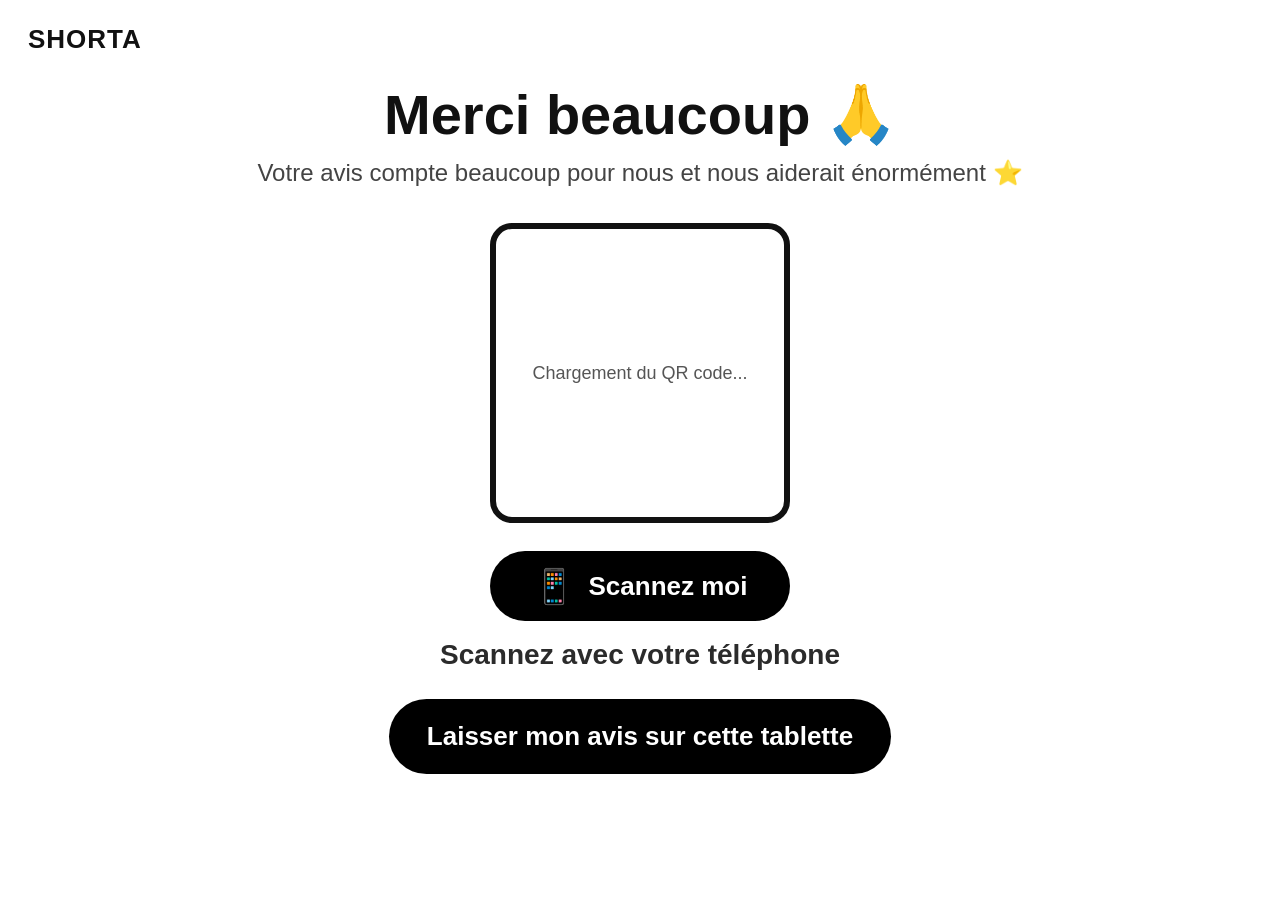
<file: avis.html>
<!DOCTYPE html>
<html lang="fr">
<head>
  <meta charset="UTF-8" />
  <meta name="viewport" content="width=device-width, initial-scale=1.0" />
  <title>SHORTA - Avis</title>

  <style>
    * {
      box-sizing: border-box;
    }

    body {
      margin: 0;
      min-height: 100vh;
      font-family: Arial, sans-serif;
      background: #ffffff;
      color: #111111;
      display: flex;
      align-items: center;
      justify-content: center;
      padding: 20px;
    }

    .container {
      width: 100%;
      max-width: 1000px;
      text-align: center;
    }

    .logo {
      position: absolute;
      top: 24px;
      left: 28px;
      font-size: 26px;
      font-weight: 700;
      letter-spacing: 1px;
    }

    .title {
      font-size: 56px;
      font-weight: 800;
      margin: 0 0 12px 0;
      line-height: 1.1;
    }

    .subtitle {
      font-size: 24px;
      color: #444444;
      margin: 0 0 34px 0;
      line-height: 1.35;
    }

    .qr-wrap {
      display: flex;
      justify-content: center;
      margin-bottom: 16px;
    }

    .qr-box {
      background: #ffffff;
      border: 6px solid #111111;
      border-radius: 22px;
      padding: 16px;
      display: inline-flex;
      align-items: center;
      justify-content: center;
      min-width: 300px;
      min-height: 300px;
    }

    #qrImage {
      width: 260px;
      height: 260px;
      object-fit: contain;
      display: none;
    }

    .qr-loading {
      font-size: 18px;
      color: #555555;
    }

    .phone-pill {
      display: inline-flex;
      align-items: center;
      justify-content: center;
      gap: 14px;
      margin-top: 12px;
      background: #000000;
      color: #ffffff;
      border-radius: 999px;
      padding: 18px 34px;
      font-size: 26px;
      font-weight: 600;
      min-width: 300px;
    }

    .phone-icon {
      font-size: 34px;
      line-height: 1;
    }

    .scan-text {
      margin-top: 18px;
      font-size: 28px;
      font-weight: 700;
      color: #2b2b2b;
    }

    .tablet-btn {
      margin-top: 28px;
      border: none;
      background: #000000;
      color: #ffffff;
      border-radius: 999px;
      padding: 22px 38px;
      font-size: 26px;
      font-weight: 700;
      cursor: pointer;
      transition: transform 0.15s ease, opacity 0.15s ease;
    }

    .tablet-btn:hover {
      transform: translateY(-1px);
    }

    .tablet-btn:disabled {
      opacity: 0.6;
      cursor: not-allowed;
    }

    #status {
      min-height: 24px;
      font-size: 16px;
      font-weight: 600;
      color: #222222;
      margin-top: 18px;
    }

    .error-box {
      display: none;
      max-width: 760px;
      margin: 20px auto 0 auto;
      background: #fff4f4;
      border: 1px solid #f1b5b5;
      color: #8a1f1f;
      border-radius: 16px;
      padding: 16px;
      text-align: left;
      font-size: 14px;
      white-space: pre-wrap;
      word-break: break-word;
    }

    @media (max-width: 700px) {
      .logo {
        position: static;
        margin-bottom: 20px;
        text-align: left;
      }

      .title {
        font-size: 40px;
      }

      .subtitle {
        font-size: 20px;
      }

      .qr-box {
        min-width: 240px;
        min-height: 240px;
        padding: 12px;
      }

      #qrImage {
        width: 210px;
        height: 210px;
      }

      .phone-pill {
        font-size: 22px;
        min-width: auto;
        width: 100%;
        max-width: 340px;
      }

      .scan-text {
        font-size: 24px;
      }

      .tablet-btn {
        font-size: 22px;
        width: 100%;
        max-width: 420px;
      }
    }
  </style>
</head>
<body>
  <div class="container">
    <div class="logo">SHORTA</div>

    <h1 class="title">Merci beaucoup 🙏</h1>
    <p class="subtitle">
      Votre avis compte beaucoup pour nous et nous aiderait énormément ⭐
    </p>

    <div class="qr-wrap">
      <div class="qr-box">
        <img id="qrImage" alt="QR code pour laisser un avis Google" />
        <div id="qrLoading" class="qr-loading">Chargement du QR code...</div>
      </div>
    </div>

    <div class="phone-pill">
      <span class="phone-icon">📱</span>
      <span>Scannez moi</span>
    </div>

    <div class="scan-text">Scannez avec votre téléphone</div>

    <button id="tabletBtn" class="tablet-btn">Laisser mon avis sur cette tablette</button>

    <div id="status"></div>
    <div id="errorBox" class="error-box"></div>
  </div>

  <script type="module">
    import { createClient } from 'https://esm.sh/@supabase/supabase-js@2'

    const SUPABASE_URL = 'https://ooqgocqdggxcgnzhxjil.supabase.co'
    const SUPABASE_ANON_KEY = 'sb_publishable_IXKLxFLH3kUhLiabQVsVKg_oXNC4jLu'

    const supabase = createClient(SUPABASE_URL, SUPABASE_ANON_KEY)

    const qrImageEl = document.getElementById('qrImage')
    const qrLoadingEl = document.getElementById('qrLoading')
    const tabletBtnEl = document.getElementById('tabletBtn')
    const statusEl = document.getElementById('status')
    const errorBoxEl = document.getElementById('errorBox')

    let currentSalon = null
    let currentDevice = null
    let currentSalonCode = null
    let currentDeviceCode = null
    let currentGoogleReviewUrl = null

    function setStatus(message) {
      statusEl.textContent = message
    }

    function showError(message) {
      errorBoxEl.style.display = 'block'
      errorBoxEl.textContent = message
      console.error(message)
    }

    function hideError() {
      errorBoxEl.style.display = 'none'
      errorBoxEl.textContent = ''
    }

    function getQueryParams() {
      const params = new URLSearchParams(window.location.search)
      const salonCode = params.get('salon_code')
      const deviceCode = params.get('device_code')

      if (!salonCode || !deviceCode) {
        throw new Error('Paramètres manquants : salon_code et device_code sont requis.')
      }

      return { salonCode, deviceCode }
    }

    async function fetchSalonByCode(salonCode) {
      const { data, error } = await supabase
        .from('salons')
        .select('id, salon_code, name, city, is_active, google_review_url')
        .eq('salon_code', salonCode)
        .single()

      if (error) {
        throw new Error('Salon introuvable : ' + error.message)
      }

      if (!data.is_active) {
        throw new Error('Ce salon est désactivé.')
      }

      if (!data.google_review_url) {
        throw new Error('Aucun lien Google avis n’est configuré pour ce salon.')
      }

      return data
    }

    async function fetchDeviceByCode(salonId, deviceCode) {
      const { data, error } = await supabase
        .from('devices')
        .select('id, device_code, label, is_active')
        .eq('salon_id', salonId)
        .eq('device_code', deviceCode)
        .single()

      if (error) {
        throw new Error('Device introuvable : ' + error.message)
      }

      if (!data.is_active) {
        throw new Error('Ce device est désactivé.')
      }

      return data
    }

    async function insertEvent(eventType, eventValue, payload) {
      const { error } = await supabase
        .from('events')
        .insert([
          {
            salon_id: currentSalon.id,
            device_id: currentDevice.id,
            event_type: eventType,
            event_value: eventValue,
            payload: payload
          }
        ])

      if (error) {
        throw new Error(error.message)
      }
    }

    function buildQrImageUrl(targetUrl) {
      return 'https://api.qrserver.com/v1/create-qr-code/?size=420x420&data=' + encodeURIComponent(targetUrl)
    }

    function showQrCode(targetUrl) {
      qrImageEl.src = buildQrImageUrl(targetUrl)
      qrImageEl.style.display = 'block'
      qrLoadingEl.style.display = 'none'
    }

    async function boot() {
      try {
        hideError()
        setStatus('Chargement...')

        const { salonCode, deviceCode } = getQueryParams()
        currentSalonCode = salonCode
        currentDeviceCode = deviceCode

        const salon = await fetchSalonByCode(salonCode)
        const device = await fetchDeviceByCode(salon.id, deviceCode)

        currentSalon = salon
        currentDevice = device
        currentGoogleReviewUrl = salon.google_review_url

        showQrCode(currentGoogleReviewUrl)

        await insertEvent('review_page_view', 'open', {
          source: 'review_page',
          salon_code: currentSalonCode,
          device_code: currentDeviceCode,
          google_review_url: currentGoogleReviewUrl,
          page_path: window.location.pathname,
          page_url: window.location.href,
          user_agent: navigator.userAgent
        })

        await insertEvent('review_qr_displayed', 'shown', {
          source: 'review_page',
          salon_code: currentSalonCode,
          device_code: currentDeviceCode,
          google_review_url: currentGoogleReviewUrl
        })

        setStatus('')
      } catch (error) {
        setStatus('Erreur')
        showError(error.message)
        tabletBtnEl.disabled = true
      }
    }

    async function handleTabletClick() {
      try {
        if (!currentSalon || !currentDevice || !currentGoogleReviewUrl) {
          throw new Error('Configuration incomplète.')
        }

        tabletBtnEl.disabled = true
        setStatus('Ouverture...')

        await insertEvent('review_tablet_click', 'clicked', {
          source: 'review_page',
          salon_code: currentSalonCode,
          device_code: currentDeviceCode,
          google_review_url: currentGoogleReviewUrl,
          page_path: window.location.pathname,
          page_url: window.location.href,
          user_agent: navigator.userAgent
        })

        window.location.href = currentGoogleReviewUrl
      } catch (error) {
        setStatus('Erreur')
        showError(error.message)
        tabletBtnEl.disabled = false
      }
    }

    tabletBtnEl.addEventListener('click', handleTabletClick)

    boot()
  </script>
</body>
</html>
</file>
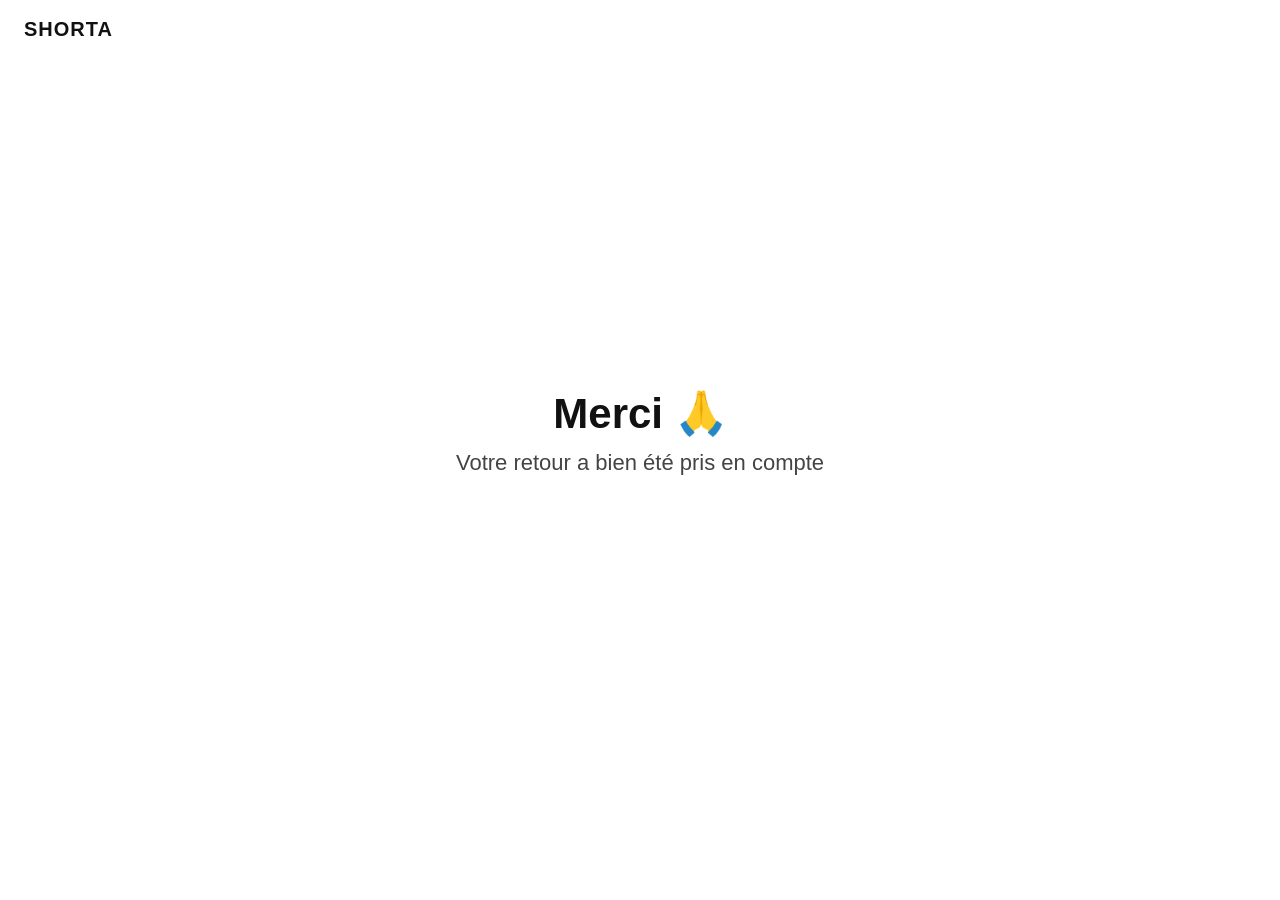
<file: feedback-accueil.html>
<!DOCTYPE html>
<html lang="fr">
<head>
  <meta charset="UTF-8">
  <meta name="viewport" content="width=device-width, initial-scale=1.0">
  <title>SHORTA</title>
  <link rel="stylesheet" href="style.css">

  <!-- GOOGLE ANALYTICS -->
  <script async src="https://www.googletagmanager.com/gtag/js?id=G-V5KGDWV0FV"></script>
  <script>
    window.dataLayer = window.dataLayer || [];
    function gtag(){dataLayer.push(arguments);}
    gtag('js', new Date());
    gtag('config', 'G-V5KGDWV0FV');
  </script>

  <script>
    setTimeout(function () {
      window.location.href = "index.html";
    }, 2000);
  </script>

</head>
<body>

<div class="page">
  <div class="logo">SHORTA</div>
  <h1 class="title">Merci 🙏</h1>
  <p class="subtitle">Votre retour a bien été pris en compte</p>
</div>

</body>
</html>
</file>
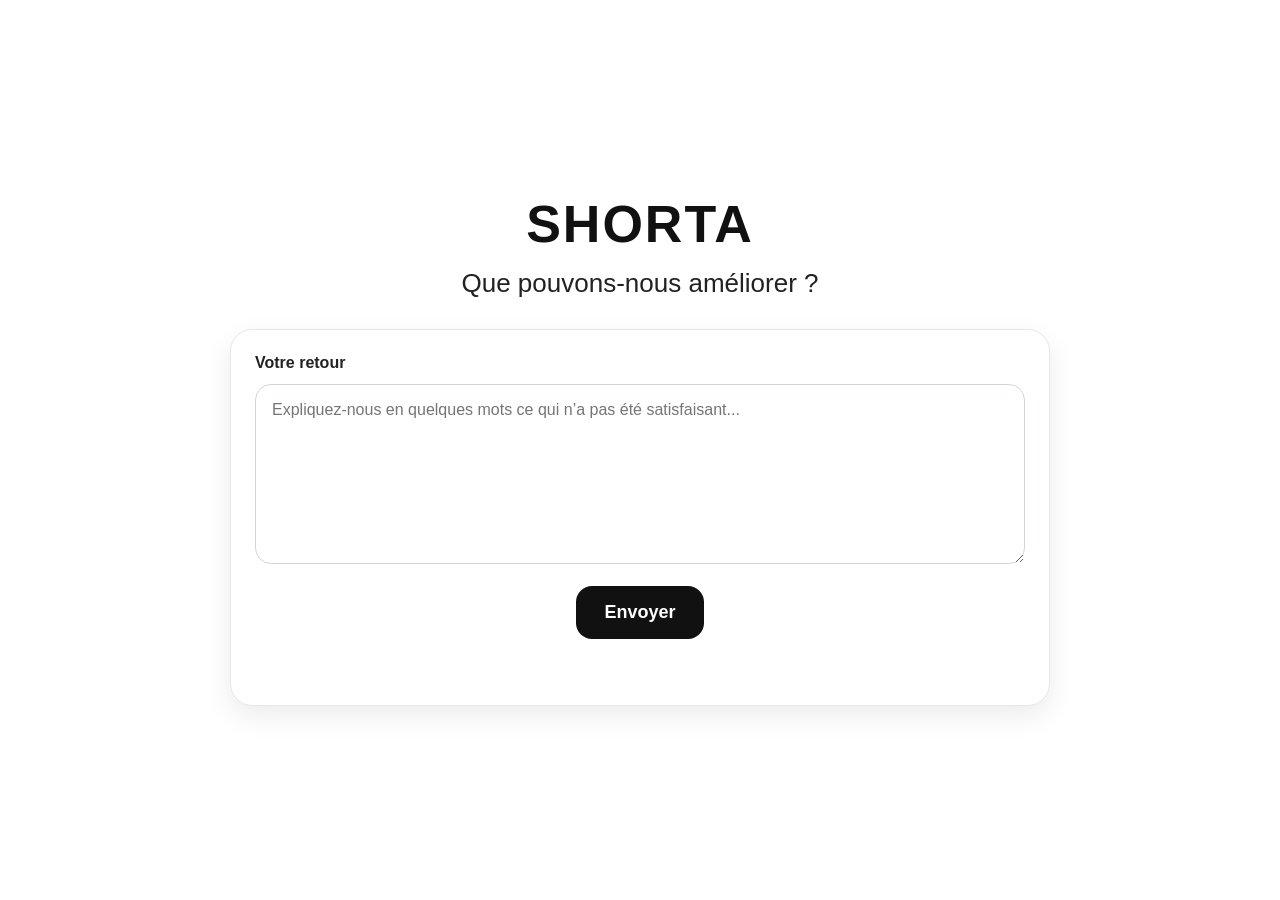
<file: feedback.html>
<!DOCTYPE html>
<html lang="fr">
<head>
  <meta charset="UTF-8" />
  <meta name="viewport" content="width=device-width, initial-scale=1.0" />
  <title>SHORTA - Feedback</title>

  <style>
    * {
      box-sizing: border-box;
    }

    body {
      margin: 0;
      min-height: 100vh;
      font-family: Arial, sans-serif;
      background: #ffffff;
      color: #111111;
      display: flex;
      align-items: center;
      justify-content: center;
      padding: 20px;
    }

    .container {
      width: 100%;
      max-width: 820px;
      text-align: center;
    }

    .logo {
      font-size: 52px;
      font-weight: 700;
      letter-spacing: 2px;
      margin: 0 0 14px 0;
    }

    .subtitle {
      font-size: 26px;
      color: #222222;
      margin: 0 0 30px 0;
    }

    .card {
      background: #ffffff;
      border: 1px solid #e5e7eb;
      border-radius: 22px;
      padding: 24px;
      box-shadow: 0 10px 28px rgba(0, 0, 0, 0.08);
      text-align: left;
    }

    label {
      display: block;
      font-size: 16px;
      font-weight: 600;
      margin-bottom: 12px;
      color: #222222;
    }

    textarea {
      width: 100%;
      min-height: 180px;
      resize: vertical;
      border: 1px solid #d1d5db;
      border-radius: 16px;
      padding: 16px;
      font-family: Arial, sans-serif;
      font-size: 16px;
      outline: none;
    }

    textarea:focus {
      border-color: #9ca3af;
    }

    .actions {
      margin-top: 18px;
      display: flex;
      justify-content: center;
    }

    .submit-btn {
      border: none;
      border-radius: 16px;
      padding: 16px 28px;
      font-size: 18px;
      font-weight: 700;
      cursor: pointer;
      background: #111111;
      color: #ffffff;
      transition: opacity 0.15s ease, transform 0.15s ease;
    }

    .submit-btn:hover {
      transform: translateY(-1px);
    }

    .submit-btn:disabled {
      opacity: 0.6;
      cursor: not-allowed;
    }

    #status {
      min-height: 24px;
      font-size: 16px;
      font-weight: 600;
      text-align: center;
      margin-top: 18px;
      color: #222222;
    }

    .success-box {
      display: none;
      margin-top: 18px;
      background: #f0fdf4;
      border: 1px solid #bbf7d0;
      color: #166534;
      border-radius: 16px;
      padding: 16px;
      text-align: center;
      font-size: 16px;
      font-weight: 600;
    }

    .error-box {
      display: none;
      margin-top: 18px;
      background: #fff4f4;
      border: 1px solid #f1b5b5;
      color: #8a1f1f;
      border-radius: 16px;
      padding: 16px;
      text-align: left;
      font-size: 14px;
      white-space: pre-wrap;
      word-break: break-word;
    }

    @media (max-width: 700px) {
      .logo {
        font-size: 40px;
      }

      .subtitle {
        font-size: 22px;
      }

      .card {
        padding: 18px;
      }
    }
  </style>
</head>
<body>
  <div class="container">
    <div class="logo">SHORTA</div>
    <p class="subtitle">Que pouvons-nous améliorer ?</p>

    <div class="card" id="formCard">
      <label for="feedbackMessage">Votre retour</label>
      <textarea
        id="feedbackMessage"
        placeholder="Expliquez-nous en quelques mots ce qui n’a pas été satisfaisant..."
      ></textarea>

      <div class="actions">
        <button id="submitBtn" class="submit-btn">Envoyer</button>
      </div>

      <div id="status"></div>
      <div id="successBox" class="success-box">Merci, votre retour a bien été envoyé.</div>
      <div id="errorBox" class="error-box"></div>
    </div>
  </div>

  <script type="module">
    import { createClient } from 'https://esm.sh/@supabase/supabase-js@2'

    const SUPABASE_URL = 'https://ooqgocqdggxcgnzhxjil.supabase.co'
    const SUPABASE_ANON_KEY = 'sb_publishable_IXKLxFLH3kUhLiabQVsVKg_oXNC4jLu'

    const supabase = createClient(SUPABASE_URL, SUPABASE_ANON_KEY)

    const textareaEl = document.getElementById('feedbackMessage')
    const submitBtnEl = document.getElementById('submitBtn')
    const statusEl = document.getElementById('status')
    const successBoxEl = document.getElementById('successBox')
    const errorBoxEl = document.getElementById('errorBox')

    let currentSalon = null
    let currentDevice = null
    let currentSalonCode = null
    let currentDeviceCode = null

    function setStatus(message) {
      statusEl.textContent = message
    }

    function showError(message) {
      errorBoxEl.style.display = 'block'
      errorBoxEl.textContent = message
      console.error(message)
    }

    function hideError() {
      errorBoxEl.style.display = 'none'
      errorBoxEl.textContent = ''
    }

    function showSuccess(message) {
      successBoxEl.style.display = 'block'
      successBoxEl.textContent = message
    }

    function hideSuccess() {
      successBoxEl.style.display = 'none'
      successBoxEl.textContent = ''
    }

    function getQueryParams() {
      const params = new URLSearchParams(window.location.search)
      const salonCode = params.get('salon_code')
      const deviceCode = params.get('device_code')

      if (!salonCode || !deviceCode) {
        throw new Error('Paramètres manquants : salon_code et device_code sont requis.')
      }

      return { salonCode, deviceCode }
    }

    async function fetchSalonByCode(salonCode) {
      const { data, error } = await supabase
        .from('salons')
        .select('id, salon_code, name, city, is_active')
        .eq('salon_code', salonCode)
        .single()

      if (error) {
        throw new Error('Salon introuvable : ' + error.message)
      }

      if (!data.is_active) {
        throw new Error('Ce salon est désactivé.')
      }

      return data
    }

    async function fetchDeviceByCode(salonId, deviceCode) {
      const { data, error } = await supabase
        .from('devices')
        .select('id, device_code, label, is_active')
        .eq('salon_id', salonId)
        .eq('device_code', deviceCode)
        .single()

      if (error) {
        throw new Error('Device introuvable : ' + error.message)
      }

      if (!data.is_active) {
        throw new Error('Ce device est désactivé.')
      }

      return data
    }

    async function insertEvent(eventType, eventValue, payload) {
      const { error } = await supabase
        .from('events')
        .insert([
          {
            salon_id: currentSalon.id,
            device_id: currentDevice.id,
            event_type: eventType,
            event_value: eventValue,
            payload: payload
          }
        ])

      if (error) {
        throw new Error(error.message)
      }
    }

    async function boot() {
      try {
        hideError()
        hideSuccess()
        setStatus('Chargement...')

        const { salonCode, deviceCode } = getQueryParams()
        currentSalonCode = salonCode
        currentDeviceCode = deviceCode

        const salon = await fetchSalonByCode(salonCode)
        const device = await fetchDeviceByCode(salon.id, deviceCode)

        currentSalon = salon
        currentDevice = device

        await insertEvent('feedback_view', 'open', {
          source: 'feedback_page',
          salon_code: currentSalonCode,
          device_code: currentDeviceCode,
          page_path: window.location.pathname,
          page_url: window.location.href,
          user_agent: navigator.userAgent
        })

        setStatus('')
      } catch (error) {
        setStatus('Erreur')
        showError(error.message)
        submitBtnEl.disabled = true
        textareaEl.disabled = true
      }
    }

    async function submitFeedback() {
      const message = textareaEl.value.trim()

      hideError()
      hideSuccess()

      if (!message) {
        showError('Merci de saisir un message avant d’envoyer.')
        return
      }

      if (!currentSalon || !currentDevice) {
        showError('Configuration incomplète.')
        return
      }

      submitBtnEl.disabled = true
      textareaEl.disabled = true
      setStatus('Envoi...')

      try {
        await insertEvent('feedback_submit', 'submitted', {
          source: 'feedback_page',
          salon_code: currentSalonCode,
          device_code: currentDeviceCode,
          message: message,
          page_path: window.location.pathname,
          page_url: window.location.href,
          user_agent: navigator.userAgent
        })

        setStatus('')
        showSuccess('Merci, votre retour a bien été envoyé.')

        setTimeout(() => {
          window.location.href = '/kiosk/' + encodeURIComponent(currentSalonCode) + '/' + encodeURIComponent(currentDeviceCode)
        }, 2500)
      } catch (error) {
        setStatus('Erreur')
        showError('Erreur Supabase : ' + error.message)
        submitBtnEl.disabled = false
        textareaEl.disabled = false
      }
    }

    submitBtnEl.addEventListener('click', submitFeedback)

    boot()
  </script>
</body>
</html>
</file>
<file: style.css>
* {
  box-sizing: border-box;
}

html, body {
  margin: 0;
  padding: 0;
  width: 100%;
  height: 100%;
  font-family: Arial, Helvetica, sans-serif;
  background: #ffffff;
  color: #111111;
}

body {
  min-height: 100vh;
}

.page {
  width: 100%;
  min-height: 100vh;
  display: flex;
  flex-direction: column;
  justify-content: center;
  padding: 24px 28px;
  position: relative;
}

.logo {
  position: absolute;
  top: 18px;
  left: 24px;
  font-size: 20px;
  font-weight: 700;
  letter-spacing: 1px;
}

.title {
  text-align: center;
  font-size: 42px;
  font-weight: 700;
  line-height: 1.15;
  margin: 0 0 12px 0;
}

.subtitle {
  text-align: center;
  font-size: 22px;
  color: #444444;
  margin: 0 0 34px 0;
  max-width: 900px;
  align-self: center;
}

.subtitle.subtle {
  font-size: 16px;
  color: #8a8a8a;
  margin-top: -2px;
}

/* PAGE 1 */
.choices {
  width: 100%;
  display: flex;
  justify-content: center;
  gap: 28px;
  align-items: stretch;
  margin-top: 18px;
}

/* 💣 ANIMATION PULSE DOUCE AVEC PAUSE */
@keyframes softPulse {
  0% { transform: scale(1); }
  10% { transform: scale(1.03); }
  20% { transform: scale(1); }
  100% { transform: scale(1); }
}

.choice-card {
  flex: 1;
  max-width: 320px;
  min-height: 250px;
  border-radius: 999px;
  text-decoration: none;
  color: #ffffff;
  display: flex;
  flex-direction: column;
  justify-content: center;
  align-items: center;
  padding: 24px 14px;
  text-align: center;

  animation: softPulse 4s infinite ease-in-out;
}

/* décalage pour effet naturel */
.choice-card:nth-child(2) {
  animation-delay: 0.5s;
}

.choice-card:nth-child(3) {
  animation-delay: 1s;
}

.choice-card .emoji {
  font-size: 72px;
  line-height: 1;
  margin-bottom: 16px;
}

.choice-card .label {
  font-size: 30px;
  font-weight: 700;
  line-height: 1.2;
}

.green {
  background: #2ECC71;
}

.orange {
  background: #F39C12;
}

.red {
  background: #E74C3C;
}

/* PAGE AVIS */
.page-avis {
  align-items: center;
}

.avis-content {
  width: 100%;
  max-width: 900px;
  display: flex;
  flex-direction: column;
  align-items: center;
  justify-content: center;
}

.qr-box {
  width: 260px;
  height: 260px;
  border-radius: 24px;
  background: #ffffff;
  display: flex;
  align-items: center;
  justify-content: center;
}

.qr-box.large {
  width: 340px;
  height: 340px;
  margin-top: 8px;
}

.qr-box img {
  width: 100%;
  height: 100%;
  object-fit: contain;
}

.helper-text {
  margin-top: 18px;
  font-size: 24px;
  color: #333333;
  text-align: center;
}

.qr-text {
  font-weight: 700;
  margin-bottom: 26px;
}

.primary-button {
  display: inline-flex;
  align-items: center;
  justify-content: center;
  min-width: 320px;
  min-height: 82px;
  padding: 18px 28px;
  border-radius: 999px;
  background: #111111;
  color: #ffffff;
  text-decoration: none;
  font-size: 24px;
  font-weight: 700;
  text-align: center;
}

/* PAGE FEEDBACK */
.feedback-box {
  width: 100%;
  max-width: 760px;
  margin: 0 auto;
  display: flex;
  flex-direction: column;
  gap: 18px;
}

.feedback-link {
  display: inline-flex;
  justify-content: center;
  align-items: center;
  align-self: center;
  width: 100%;
  min-height: 84px;
  padding: 18px 28px;
  border-radius: 999px;
  background: #111111;
  color: #ffffff;
  text-decoration: none;
  font-size: 26px;
  font-weight: 700;
  text-align: center;
}

.option-link {
  max-width: 760px;
}

/* MOBILE */
@media (max-width: 980px) {
  .title {
    font-size: 34px;
  }

  .subtitle {
    font-size: 18px;
    max-width: 100%;
  }

  .choices {
    flex-direction: column;
    align-items: center;
  }

  .choice-card {
    width: 100%;
    max-width: 100%;
    min-height: 170px;
  }

  .choice-card .emoji {
    font-size: 56px;
  }

  .choice-card .label {
    font-size: 24px;
  }

  .qr-box.large {
    width: 260px;
    height: 260px;
  }

  .primary-button,
  .feedback-link {
    min-width: 240px;
    width: 100%;
    font-size: 22px;
  }

  .helper-text {
    font-size: 20px;
  }
}
</file>
